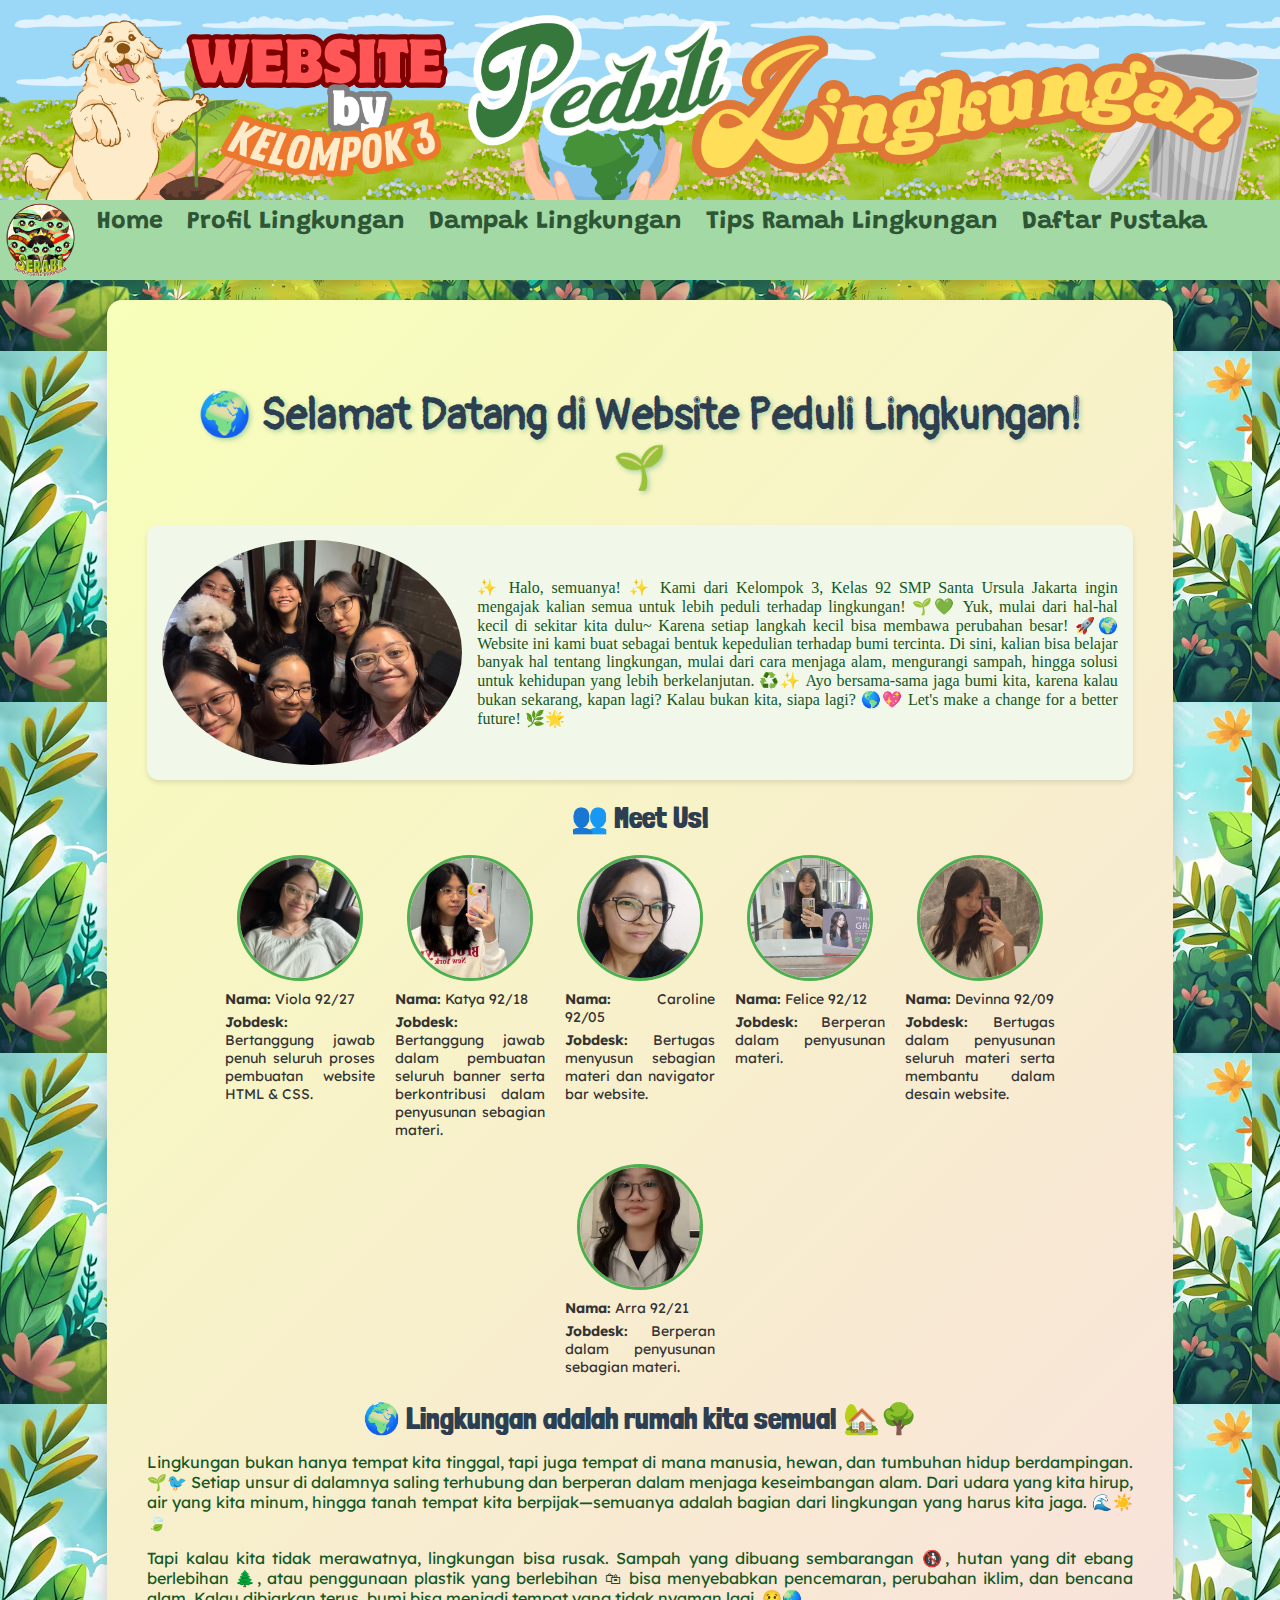
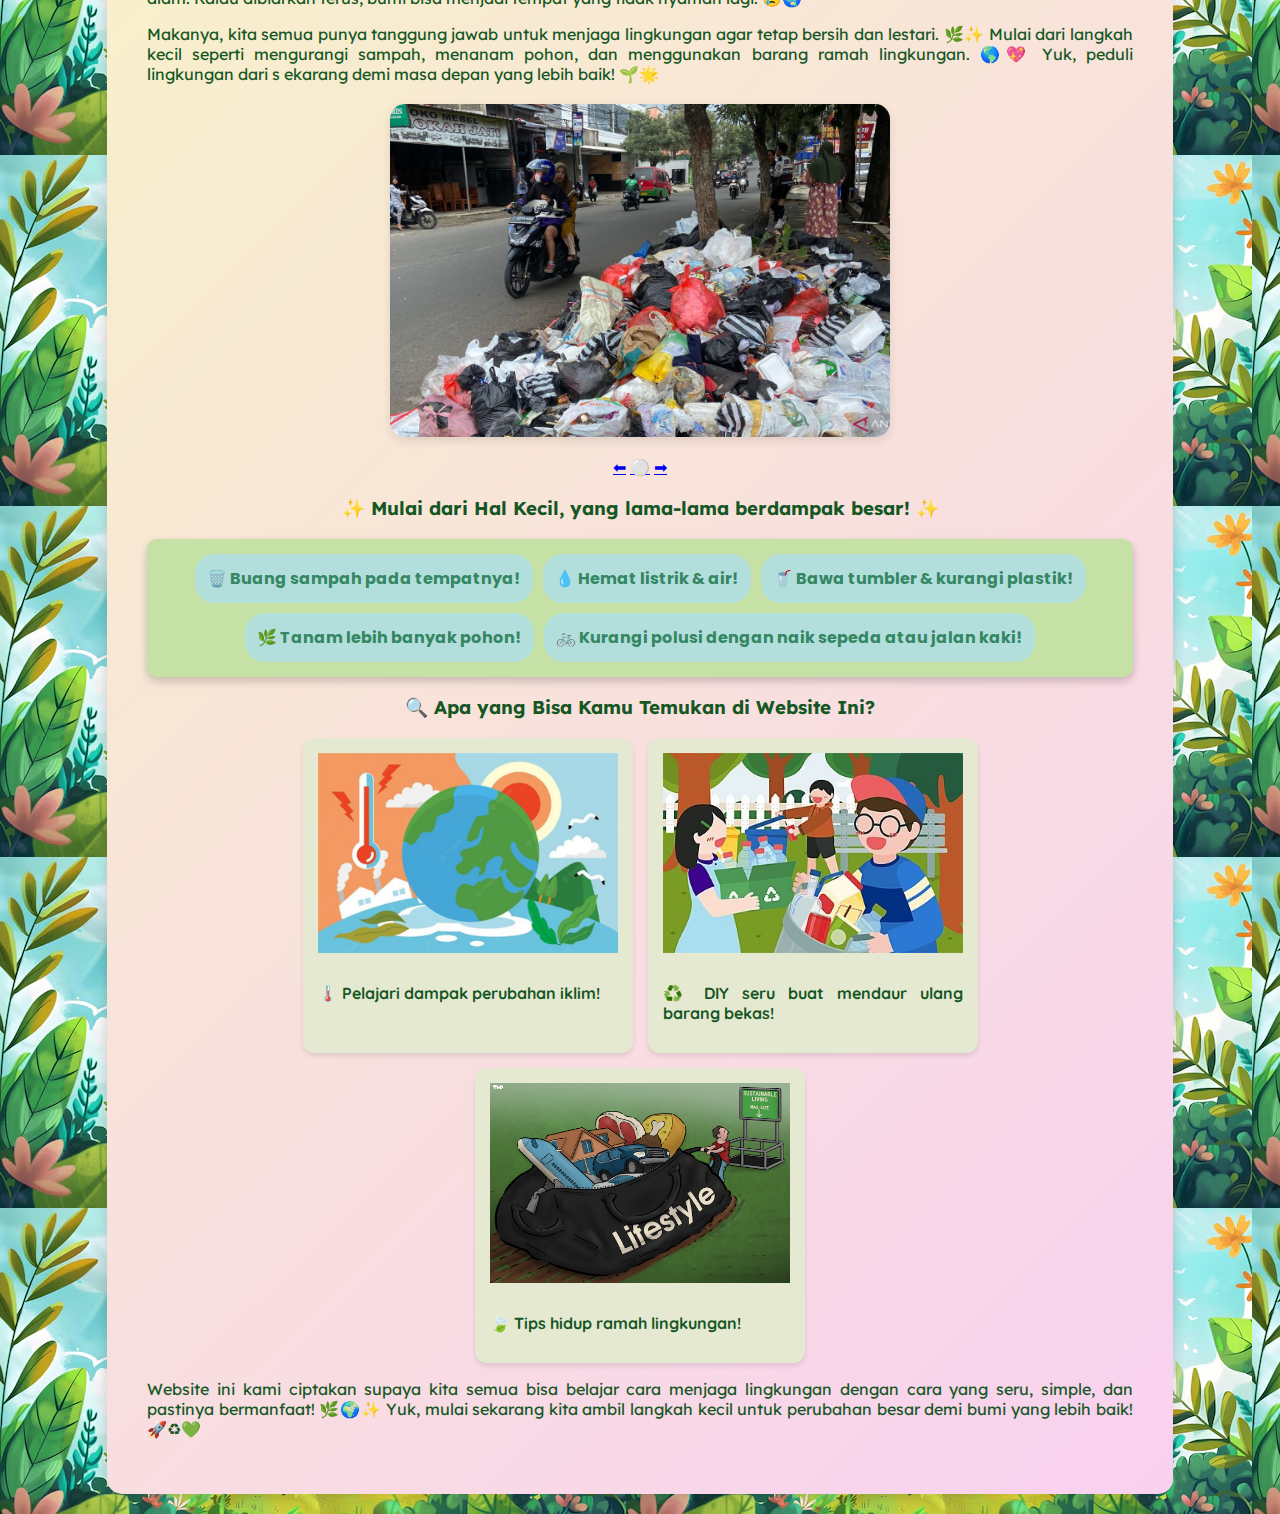
<file: index.html>
<!DOCTYPE html>
<html lang="id">
<head>
    <meta charset="UTF-8">
    <meta name="viewport" content="width=device-width, initial-scale=1.0">
    <title>Website Peduli Lingkungan ala Kelompok 3!</title>  
    <link rel="stylesheet" href="style.css">
    <link rel="preconnect" href="https://fonts.googleapis.com">
<link rel="preconnect" href="https://fonts.gstatic.com" crossorigin>
<link href="https://fonts.googleapis.com/css2?family=Grandstander:ital,wght@0,100..900;1,100..900&family=Lexend+Deca:wght@100..900&family=Londrina+Solid:wght@100;300;400;900&family=Pangolin&family=Sour+Gummy:ital,wght@0,100..900;1,100..900&family=Spicy+Rice&display=swap" rel="stylesheet">
</head> 
<body>     
    <div class="header">
        <img src="banner.png" alt="header">
    </div>
    <ul class="navbar">
        <li><img src="logo.png" alt="logo" class="logo"></li>
        <li><a href="index.html">Home</a></li>
        <li class="dropdown">
            <a class="dropbtn" href="#">Profil Lingkungan</a>
            <div class="dropdown-content">
                <a href="iklim.html">Perubahan Iklim</a>
                <a href="sampah.html">Polusi Sampah</a>
                <a href="ragam.html">Keanekaragaman Hayati</a>
            </div>
        </li>
        <li class="dropdown">
            <a class="dropbtn" href="#">Dampak Lingkungan</a>
            <div class="dropdown-content">
                <a href="akibat.html">Akibat</a>
                <a href="tantangan.html">Tantangan</a>
                <a href="solusi.html">Solusi</a>
            </div>
        </li>
        <li class="dropdown">
            <a class="dropbtn" href="#">Tips Ramah Lingkungan</a>
            <div class="dropdown-content">
                <a href="gaya.html">Gaya Hidup Hijau</a>
                <a href="diy.html">DIY Daur Ulang</a>
                <a href="hemat.html">Hemat Energi</a>
            </div>
        </li>
        <li><a href="daftar.html">Daftar Pustaka</a></li>
        
    </ul>
        <div id="home" class="home-section">
            <h1>🌍 Selamat Datang di Website Peduli Lingkungan! 🌱</h1>
            
            <div class="intro">
                <img src="team.jpg" alt="Kelompok 3" class="team-image">
                <p>
                    ✨ Halo, semuanya! ✨ Kami dari Kelompok 3, Kelas 92 SMP Santa Ursula Jakarta ingin mengajak kalian semua untuk lebih peduli terhadap lingkungan! 🌱💚 Yuk, mulai dari hal-hal kecil di sekitar kita dulu~ Karena setiap langkah kecil bisa membawa perubahan besar! 🚀🌍
                    Website ini kami buat sebagai bentuk kepedulian terhadap bumi tercinta. Di sini, kalian bisa belajar banyak hal tentang lingkungan, mulai dari cara menjaga alam, mengurangi sampah, hingga solusi untuk kehidupan yang lebih berkelanjutan. ♻️✨
                    Ayo bersama-sama jaga bumi kita, karena kalau bukan sekarang, kapan lagi? Kalau bukan kita, siapa lagi? 🌎💖 Let's make a change for a better future! 🌿🌟
                </p>
            </div>
        
            <h2>👥 Meet Us!</h2>
            <div class="team-container">
                <div class="team-member">
                    <img src="profilviola.jpg" alt="Nama Anggota 1">
                    <p><strong>Nama:</strong> Viola 92/27</p>
                    <p><strong>Jobdesk:</strong> Bertanggung jawab penuh seluruh proses pembuatan website HTML & CSS.</p>
                </div>
                <div class="team-member">
                    <img src="profilkatya.jpg" alt="Nama Anggota 2">
                    <p><strong>Nama:</strong> Katya 92/18</p>
                    <p><strong>Jobdesk:</strong> Bertanggung jawab dalam pembuatan seluruh banner serta berkontribusi dalam penyusunan sebagian materi.</p>
                </div>
                <div class="team-member">
                    <img src="profilcaroline.jpg" alt="Nama Anggota 3">
                    <p><strong>Nama:</strong> Caroline 92/05</p>
                    <p><strong>Jobdesk:</strong> Bertugas menyusun sebagian materi dan navigator bar website.</p>
                </div>
                <div class="team-member">
                    <img src="profilfelice.jpg" alt="Nama Anggota 4">
                    <p><strong>Nama:</strong> Felice 92/12</p>
                    <p><strong>Jobdesk:</strong> Berperan dalam penyusunan materi.</p>
                </div>
                <div class="team-member">
                    <img src="profildevinnaaa.jpg" alt="Nama Anggota 5">
                    <p><strong>Nama:</strong> Devinna 92/09</p>
                    <p><strong>Jobdesk:</strong> Bertugas dalam penyusunan seluruh materi serta membantu dalam desain website.</p>
                </div>
                <div class="team-member">
                    <img src="profilarra.jpg" alt="Nama Anggota 6">
                    <p><strong>Nama:</strong> Arra 92/21</p>
                    <p><strong>Jobdesk:</strong> Berperan dalam penyusunan sebagian materi.</p>
                </div>
            </div>

            <h2>🌍 Lingkungan adalah rumah kita semua! 🏡🌳</h2>
            <p>Lingkungan bukan hanya tempat kita tinggal, tapi juga tempat di mana manusia, hewan, 
                dan tumbuhan hidup berdampingan. 🌱🐦 Setiap unsur di dalamnya saling terhubung dan berperan dalam menjaga keseimbangan alam. Dari udara yang kita hirup, air yang kita minum, hingga tanah tempat kita berpijak—semuanya adalah bagian dari lingkungan yang harus kita jaga. 🌊☀️🍃
            </p>
            <p>Tapi kalau kita tidak merawatnya, lingkungan bisa rusak. Sampah yang dibuang sembarangan 🚯, hutan yang dit
                ebang berlebihan 🌲, atau penggunaan plastik yang berlebihan 🛍 bisa menyebabkan pencemaran, perubahan iklim, dan bencana alam. Kalau dibiarkan terus, bumi bisa menjadi tempat yang tidak nyaman lagi. 😢🌏</p>
            <p>Makanya, kita semua punya tanggung jawab untuk menjaga lingkungan agar tetap bersih dan lestari. 🌿✨ Mulai dari langkah kecil seperti mengurangi sampah, menanam pohon, dan menggunakan barang ramah lingkungan. 🌎💖 Yuk, peduli lingkungan dari s
                ekarang demi masa depan yang lebih baik! 🌱🌟</p>

                <div class="slider-container">
                    <div class="slider">
                        <div class="slide" id="slide1">
                            <img src="sampahmenumpuk.jpg" alt="Lingkungan 1">
                        </div>
                        <div class="slide" id="slide2">
                            <img src="polusi.jpeg" alt="Lingkungan 2">
                        </div>
                        <div class="slide" id="slide3">
                            <img src="perubahaniklim.jpg" alt="Lingkungan 3">
                        </div>
                    </div>
                </div>
                
                <div class="slider-nav">
                    <a href="#slide1">⬅</a>
                    <a href="#slide2">⚪</a>
                    <a href="#slide3">➡</a>
                </div>
                
                <h3>✨ Mulai dari Hal Kecil, yang lama-lama berdampak besar! ✨</h3>
                <ul class="eco-tips">
                    <li>🗑️ Buang sampah pada tempatnya!</li>
                    <li>💧 Hemat listrik & air!</li>
                    <li>🥤 Bawa tumbler & kurangi plastik!</li>
                    <li>🌿 Tanam lebih banyak pohon!</li>
                    <li>🚲 Kurangi polusi dengan naik sepeda atau jalan kaki!</li>
                </ul>
                
                <h3>🔍 Apa yang Bisa Kamu Temukan di Website Ini?</h3>
                <div class="features">
                    <div class="feature-card">
                        <img src="climate.jpg" alt="Perubahan Iklim">
                        <p><strong>🌡️ Pelajari dampak perubahan iklim!</strong></p>
                    </div>
                    <div class="feature-card">
                        <img src="recycle.jpg" alt="Daur Ulang">
                        <p><strong>♻️ DIY seru buat mendaur ulang barang bekas!</strong></p>
                    </div>
                    <div class="feature-card">
                        <img src="greenlife.jpg" alt="Gaya Hidup Hijau">
                        <p><strong>🍃 Tips hidup ramah lingkungan!</strong></p>
                    </div>
                </div>
                
                <p>Website ini kami ciptakan supaya kita semua bisa belajar cara menjaga lingkungan dengan cara yang seru, simple, 
                    dan pastinya bermanfaat! 🌿🌍✨ Yuk, mulai sekarang kita ambil langkah kecil untuk perubahan besar demi bumi yang lebih baik! 🚀♻💚</p>
                
                </div> 
</html>
</file>
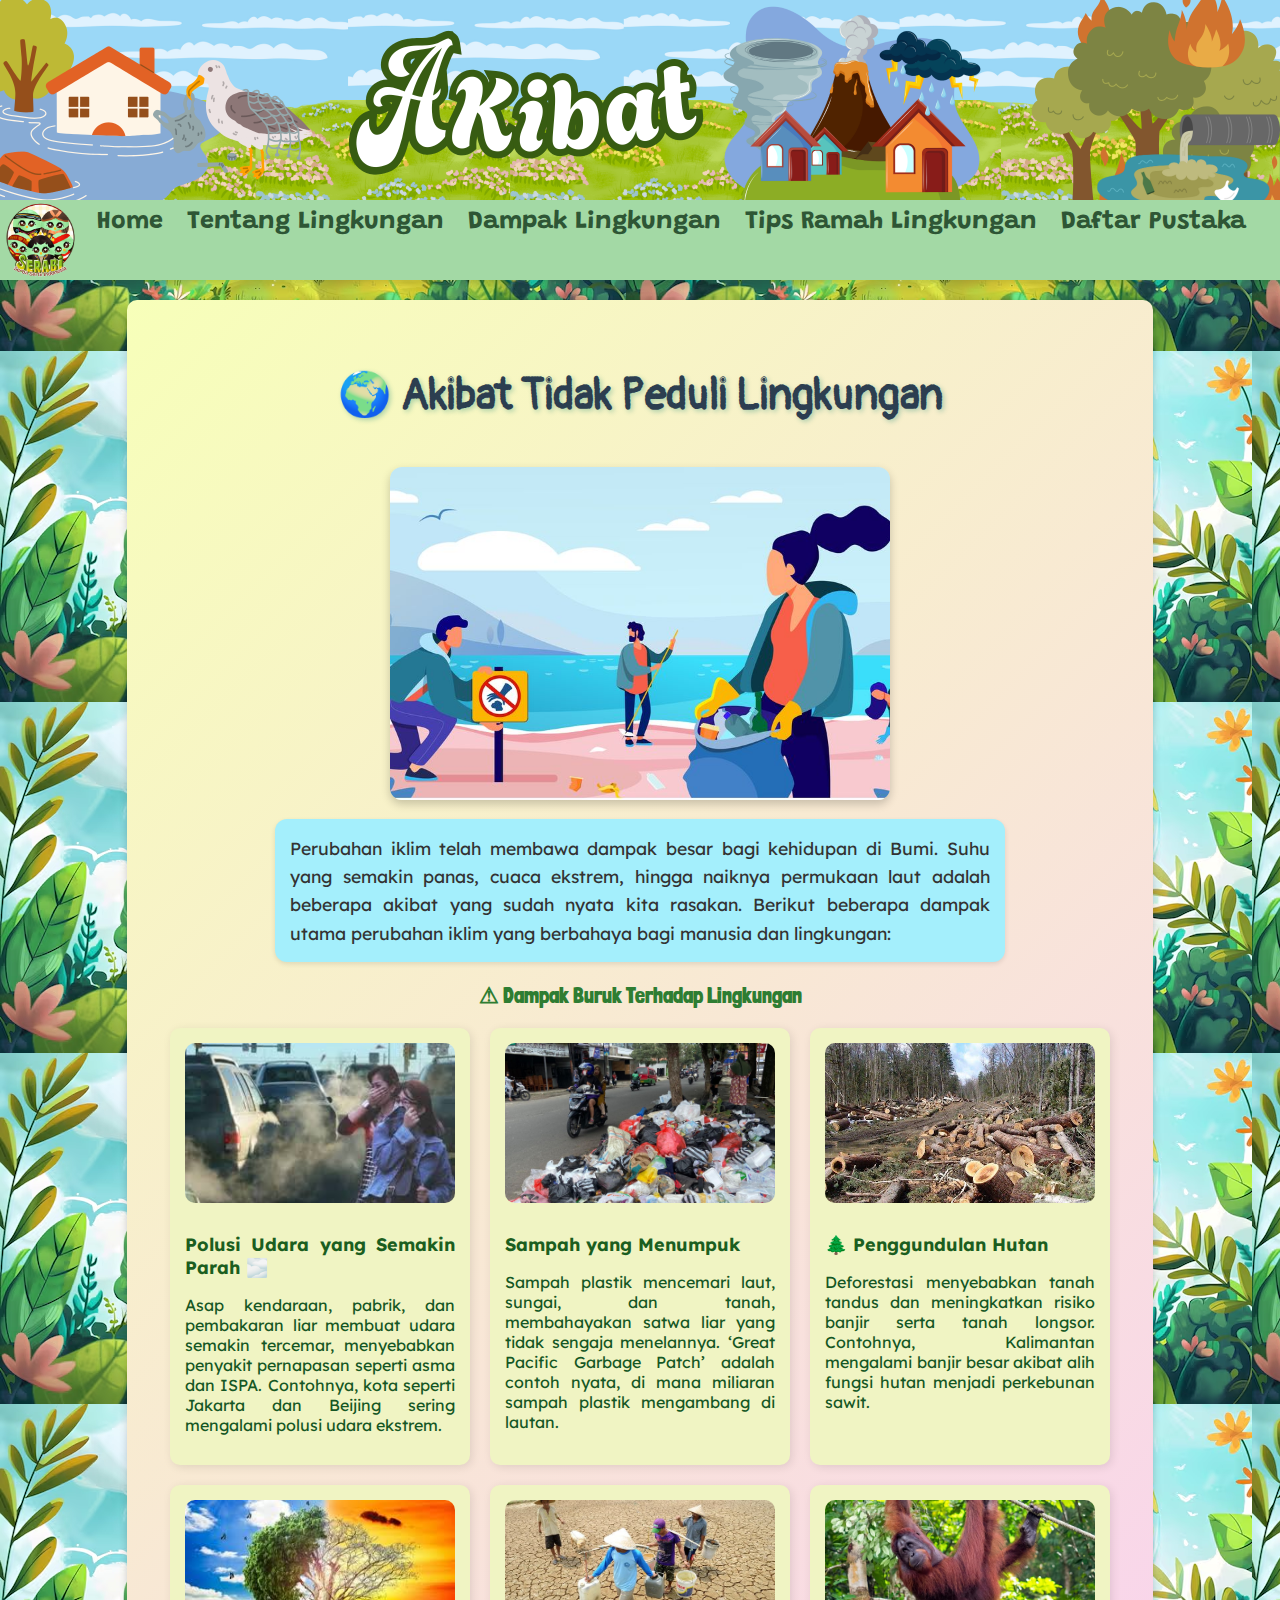
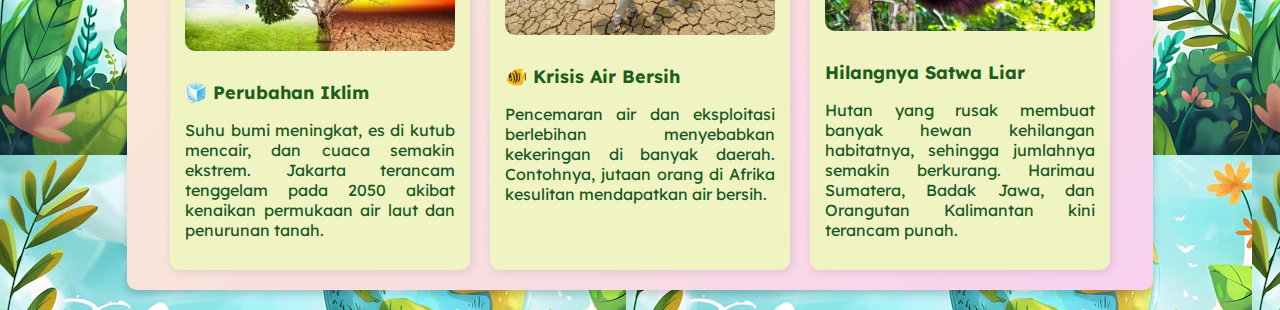
<file: akibat.html>
<!DOCTYPE html>
<html lang="id">
<head>
    <meta charset="UTF-8">
    <meta name="viewport" content="width=device-width, initial-scale=1.0">
    <title>Perubahan Iklim</title>
</head>
<link rel="stylesheet" href="style.css">
<link rel="preconnect" href="https://fonts.googleapis.com">
<link rel="preconnect" href="https://fonts.gstatic.com" crossorigin>
<link href="https://fonts.googleapis.com/css2?family=Grandstander:ital,wght@0,100..900;1,100..900&family=Lexend+Deca:wght@100..900&family=Londrina+Solid:wght@100;300;400;900&family=Pangolin&family=Sour+Gummy:ital,wght@0,100..900;1,100..900&family=Spicy+Rice&display=swap" rel="stylesheet">
<div class="header">
    <img src="bannerakibat.png" alt="Banner Peduli Lingkungan">
</div>
<ul>
    <li><img src="logo.png" alt="logo" class="logo"></li>
    <li><a href="index.html">Home</a></li>
    <li class="dropdown">
        <a class="dropbtn" href="#">Tentang Lingkungan</a>
        <div class="dropdown-content">
            <a href="iklim.html">Perubahan Iklim</a>
            <a href="sampah.html">Polusi Sampah</a>
            <a href="ragam.html">Keanekaragaman Hayati</a>
        </div>
    </li>
    <li class="dropdown">
        <a class="dropbtn" href="#">Dampak Lingkungan</a>
        <div class="dropdown-content">
            <a href="akibat.html">Akibat</a>
            <a href="tantangan.html">Tantangan</a>
            <a href="solusi.html">Solusi</a>
        </div>
    </li>
    <li class="dropdown">
        <a class="dropbtn" href="#">Tips Ramah Lingkungan</a>
        <div class="dropdown-content">
            <a href="gaya.html">Gaya Hidup Hijau</a>
            <a href="diy.html">DIY Daur Ulang</a>
            <a href="hemat.html">Hemat Energi</a>
        </div>
    </li>
    <li><a href="daftar.html">Daftar Pustaka</a></li>
</ul>
<div class="akibat-container">
    <h1>🌍 Akibat Tidak Peduli Lingkungan</h1>
    <img src="akibat.jpg" alt="Ilustrasi Perubahan Iklim" class="akibat-img">

    <p class="akibatdeskripsi">
        Perubahan iklim telah membawa dampak besar bagi kehidupan di Bumi. Suhu yang semakin panas, cuaca ekstrem, hingga naiknya permukaan laut 
        adalah beberapa akibat yang sudah nyata kita rasakan. Berikut beberapa dampak utama perubahan iklim yang berbahaya bagi manusia dan lingkungan:
    </p>

    <h2>⚠ Dampak Buruk Terhadap Lingkungan</h2>
    <div class="akibat-list">
        <div class="akibat-item">
            <img src="akibatpolusi.jpeg" alt="Polusi">
            <p><b>Polusi Udara yang Semakin Parah 🌫️</b></p>
            <p>Asap kendaraan, pabrik, dan pembakaran liar membuat udara semakin tercemar, menyebabkan penyakit pernapasan seperti asma dan ISPA. 
                Contohnya, kota seperti Jakarta dan Beijing sering mengalami polusi udara ekstrem.</p>
        </div>
        
        <div class="akibat-item">
            <img src="sampahmenumpuk.jpg" alt="Sampah Menumpuk">
            <p><b>Sampah yang Menumpuk</b></p>
            <p>Sampah plastik mencemari laut, sungai, dan tanah, membahayakan satwa liar yang tidak sengaja menelannya. ‘Great Pacific Garbage Patch’ adalah contoh nyata, 
                di mana miliaran sampah plastik mengambang di lautan.</p>
        </div>

        <div class="akibat-item">
            <img src="hutangundul.jpg" alt="Penggundulan Hutan">
            <p><b>🌲 Penggundulan Hutan</b></p>
            <p>Deforestasi menyebabkan tanah tandus dan meningkatkan risiko banjir serta tanah longsor. Contohnya, Kalimantan mengalami banjir besar akibat alih fungsi hutan menjadi perkebunan sawit.</p>
        </div>

        <div class="akibat-item">
            <img src="perubahannn.jpeg" alt="Perubahan Iklim">
            <p><b>🧊 Perubahan Iklim</b></p>
            <p>Suhu bumi meningkat, es di kutub mencair, dan cuaca semakin ekstrem. Jakarta terancam tenggelam pada 2050 akibat kenaikan permukaan air laut dan penurunan tanah.</p>
        </div>

        <div class="akibat-item">
            <img src="krisisair.jpg" alt="Air Bersih">
            <p><b>🐠 Krisis Air Bersih</b></p>
            <p>Pencemaran air dan eksploitasi berlebihan menyebabkan kekeringan di banyak daerah. Contohnya, jutaan orang di Afrika kesulitan mendapatkan air bersih.</p>
        </div>

        <div class="akibat-item">
            <img src="satwa.avif" alt="Satwa Liar">
            <p><b>Hilangnya Satwa Liar</b></p>
            <p>Hutan yang rusak membuat banyak hewan kehilangan habitatnya, sehingga jumlahnya semakin berkurang. Harimau Sumatera, Badak Jawa, dan Orangutan Kalimantan kini terancam punah.</p>
        </div>
    </div>
</div>
</html>
</file>
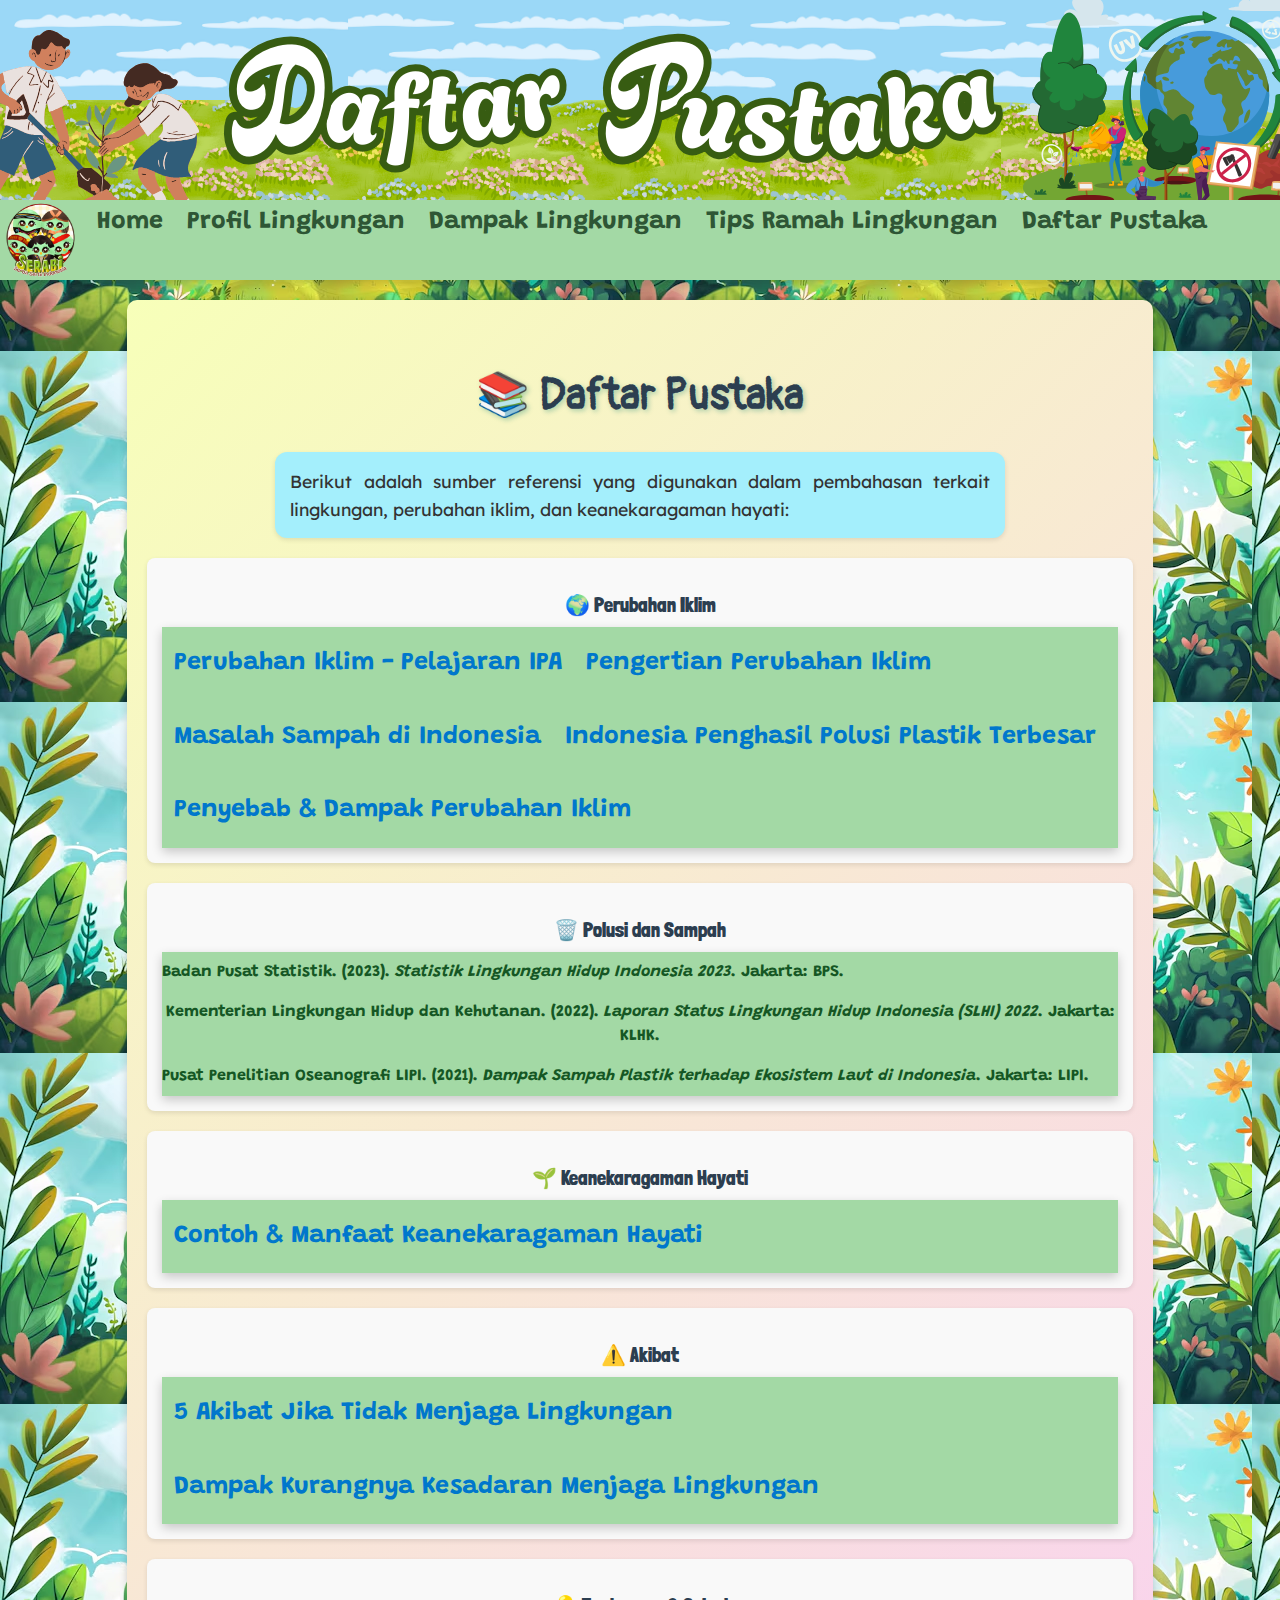
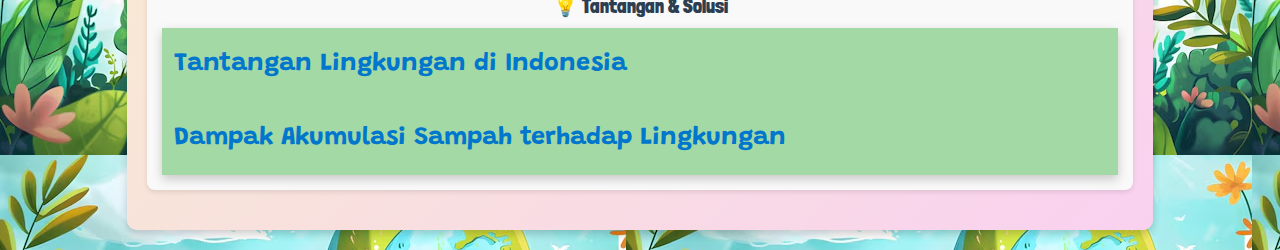
<file: daftar.html>
<!DOCTYPE html>
<html lang="id">
<head>
    <meta charset="UTF-8">
    <meta name="viewport" content="width=device-width, initial-scale=1.0">
    <title>Daftar Pustaka</title>
    <link rel="stylesheet" href="style.css">
    <link rel="preconnect" href="https://fonts.googleapis.com">
    <link rel="preconnect" href="https://fonts.gstatic.com" crossorigin>
    <link href="https://fonts.googleapis.com/css2?family=Grandstander:ital,wght@0,100..900;1,100..900&family=Lexend+Deca:wght@100..900&family=Londrina+Solid:wght@100;300;400;900&family=Pangolin&family=Sour+Gummy:ital,wght@0,100..900;1,100..900&family=Spicy+Rice&display=swap" rel="stylesheet">
<div class="header">
    <img src="bannerdaftarpustaka.png" alt="Banner Peduli Lingkungan">
</div>
<ul>
    <li><img src="logo.png" alt="logo" class="logo"></li>
    <li><a href="index.html">Home</a></li>
    <li class="dropdown">
        <a class="dropbtn" href="#">Profil Lingkungan</a>
        <div class="dropdown-content">
            <a href="iklim.html">Perubahan Iklim</a>
            <a href="sampah.html">Polusi Sampah</a>
            <a href="ragam.html">Keanekaragaman Hayati</a>
        </div>
    </li>
    <li class="dropdown">
        <a class="dropbtn" href="#">Dampak Lingkungan</a>
        <div class="dropdown-content">
            <a href="akibat.html">Akibat</a>
            <a href="tantangan.html">Tantangan</a>
            <a href="solusi.html">Solusi</a>
        </div>
    </li>
    <li class="dropdown">
        <a class="dropbtn" href="#">Tips Ramah Lingkungan</a>
        <div class="dropdown-content">
            <a href="gaya.html">Gaya Hidup Hijau</a>
            <a href="diy.html">DIY Daur Ulang</a>
            <a href="hemat.html">Hemat Energi</a>
        </div>
    </li>
    <li><a href="daftar.html">Daftar Pustaka</a></li>
</ul>
<div class="daftarpustaka">
    <h1>📚 Daftar Pustaka</h1>
    <p class="daftardeskripsi">Berikut adalah sumber referensi yang digunakan dalam pembahasan terkait lingkungan, perubahan iklim, dan keanekaragaman hayati:</p>

    <div class="daftar-pustaka">
        <h2>🌍 Perubahan Iklim</h2>
        <ul>
            <li><a href="https://ipa.pelajaran.co.id/perubahan-iklim/" target="_blank">Perubahan Iklim - Pelajaran IPA</a></li>
            <li><a href="https://www.pustakaindo.id/pengertian-perubahan-iklim/" target="_blank">Pengertian Perubahan Iklim</a></li>
            <li><a href="https://www.liputan6.com/hot/read/5704909/masalah-sampah-di-indonesia-belum-terkendali-hasilkan-69-juta-ton-setiap-tahun?" target="_blank">Masalah Sampah di Indonesia</a></li>
            <li><a href="https://lestari.kompas.com/read/2025/02/12/170000086/studi-indonesia-penghasil-polusi-plastik-terbesar-ketiga-di-dunia?" target="_blank">Indonesia Penghasil Polusi Plastik Terbesar</a></li>
            <li><a href="https://indonesia.un.org/id/175273-penyebab-dan-dampak-perubahan-iklim" target="_blank">Penyebab & Dampak Perubahan Iklim</a></li>
        </ul>
    </div>
    
    <div class="daftar-pustaka">
        <h2>🗑️ Polusi dan Sampah</h2>
        <ul>
            <li>Badan Pusat Statistik. (2023). <i>Statistik Lingkungan Hidup Indonesia 2023</i>. Jakarta: BPS.</li>
            <li>Kementerian Lingkungan Hidup dan Kehutanan. (2022). <i>Laporan Status Lingkungan Hidup Indonesia (SLHI) 2022</i>. Jakarta: KLHK.</li>
            <li>Pusat Penelitian Oseanografi LIPI. (2021). <i>Dampak Sampah Plastik terhadap Ekosistem Laut di Indonesia</i>. Jakarta: LIPI.</li>
        </ul>
    </div>
    
    <div class="daftar-pustaka">
        <h2>🌱 Keanekaragaman Hayati</h2>
        <ul>
            <li><a href="https://www.gramedia.com/literasi/contoh-dan-manfaat-keanekaragaman-hayati/?srsltid=AfmBOopqsj7hvKJOKkQpN7B6CmrNYXnedCUJnfrXrDm-p7pHzsE7OK-" target="_blank">Contoh & Manfaat Keanekaragaman Hayati</a></li>
        </ul>
    </div>
    
    <div class="daftar-pustaka">
        <h2>⚠️ Akibat</h2>
        <ul>
            <li><a href="https://kumparan.com/berita-terkini/5-akibat-jika-kita-tidak-menjaga-lingkungan-hidup-21UL7IEjRsL" target="_blank">5 Akibat Jika Tidak Menjaga Lingkungan</a></li>
            <li><a href="https://www.kompas.com/skola/read/2021/09/29/180000469/dampak-kurangnya-kesadaran-masyarakat-dalam-menjaga-lingkungan" target="_blank">Dampak Kurangnya Kesadaran Menjaga Lingkungan</a></li>
        </ul>
    </div>
    
    <div class="daftar-pustaka">
        <h2>💡 Tantangan & Solusi</h2>
        <ul>
            <li><a href="https://pustandpi.bsilhk.menlhk.go.id/?p=35&utm" target="_blank">Tantangan Lingkungan di Indonesia</a></li>
            <li><a href="https://byjus-com.translate.goog/question-answer/how-does-waste-accumulation-affect-the-environment/?_x_tr_sl=en&_x_tr_tl=id&_x_tr_hl=id&_x_tr_pto=rq&_x_tr_hist=true" target="_blank">Dampak Akumulasi Sampah terhadap Lingkungan</a></li>
        </ul>
    </div>
</html>
</file>
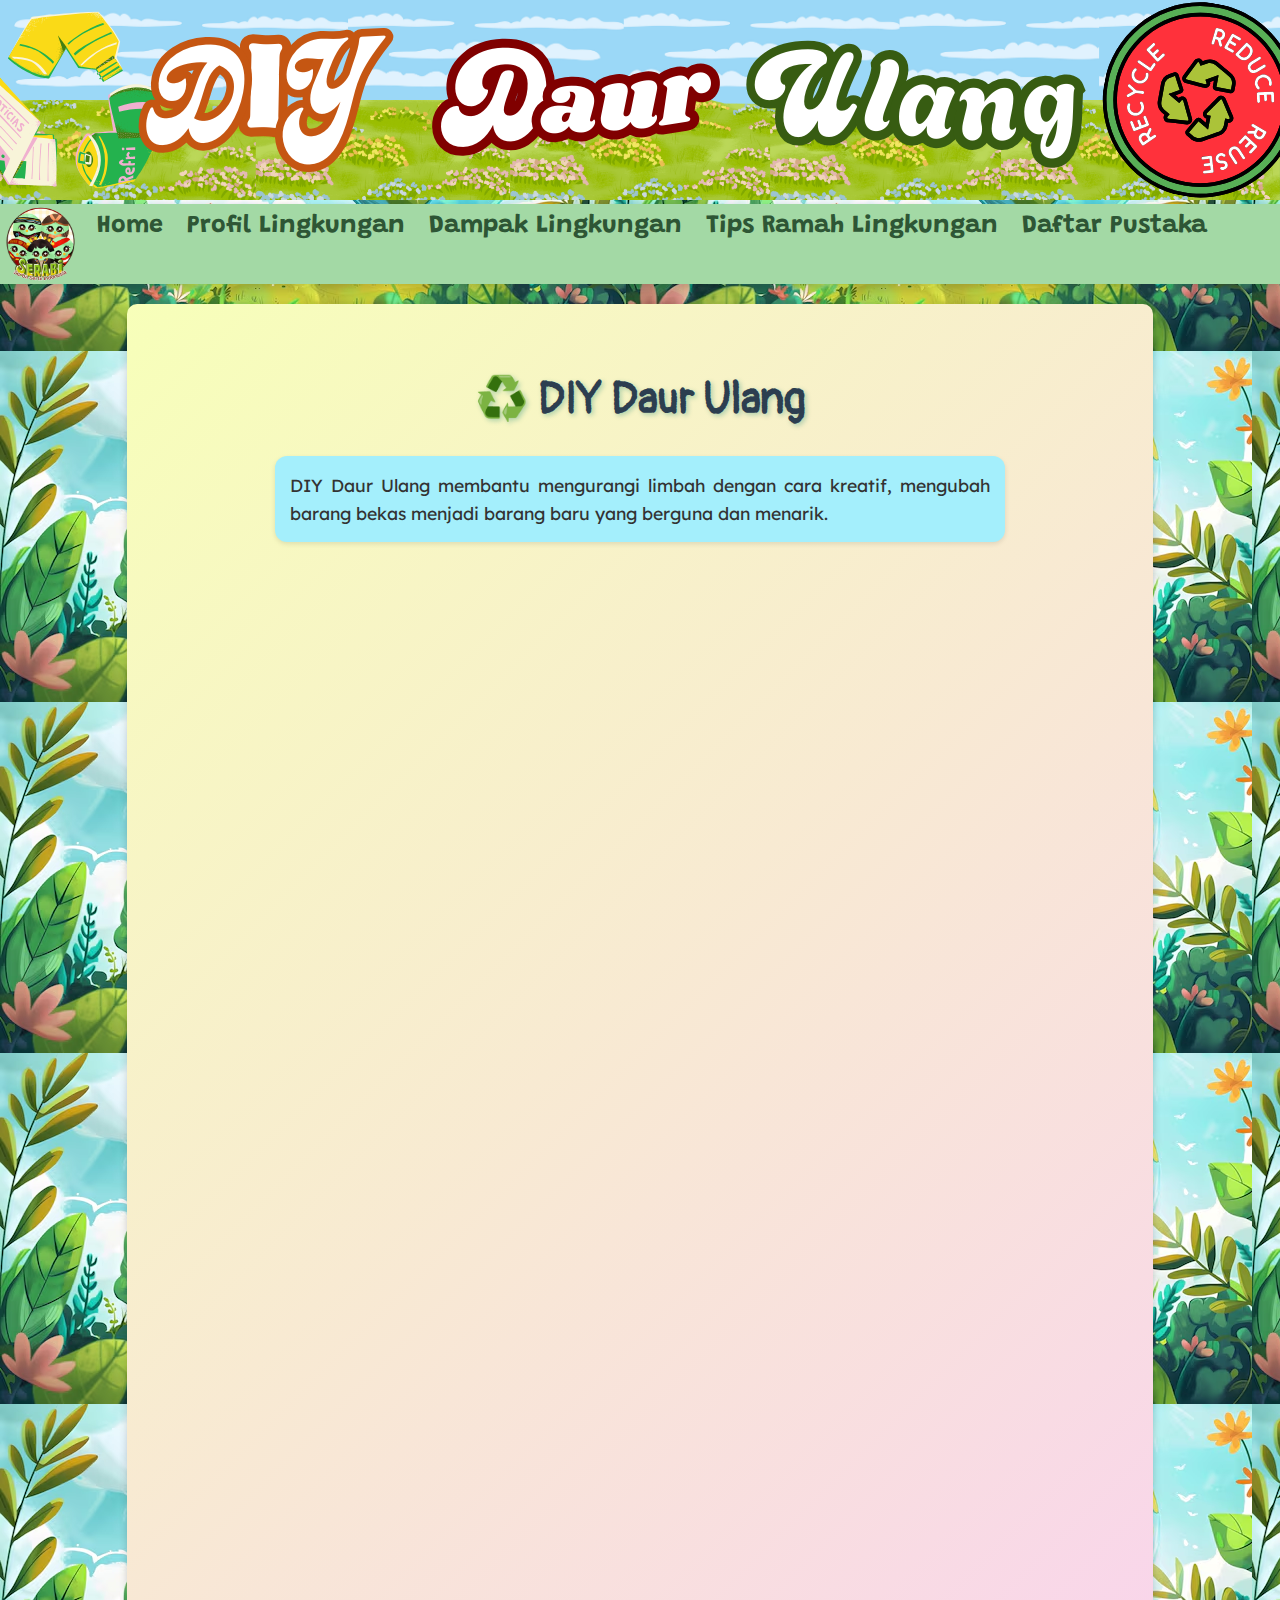
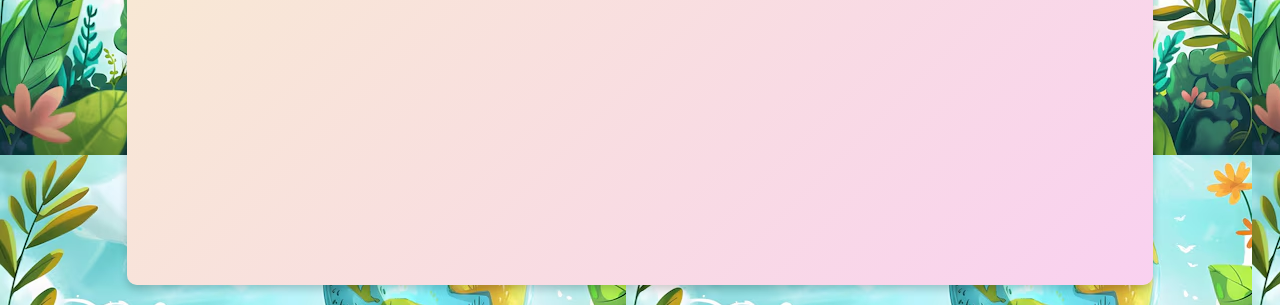
<file: diy.html>
<!DOCTYPE html>
<html lang="id">
<head>
    <meta charset="UTF-8">
    <meta name="viewport" content="width=device-width, initial-scale=1.0">
    <title>Perubahan Iklim</title>
</head>
<link rel="stylesheet" href="style.css">
<link rel="preconnect" href="https://fonts.googleapis.com">
<link rel="preconnect" href="https://fonts.gstatic.com" crossorigin>
<link href="https://fonts.googleapis.com/css2?family=Grandstander:ital,wght@0,100..900;1,100..900&family=Lexend+Deca:wght@100..900&family=Londrina+Solid:wght@100;300;400;900&family=Pangolin&family=Sour+Gummy:ital,wght@0,100..900;1,100..900&family=Spicy+Rice&display=swap" rel="stylesheet">
    <img src="bannerdaurulang.png" alt="Banner Peduli Lingkungan">
</div>

<ul>
    <li><img src="logo.png" alt="logo" class="logo"></li>
    <li><a href="index.html">Home</a></li>
    <li class="dropdown">
        <a class="dropbtn" href="#">Profil Lingkungan</a>
        <div class="dropdown-content">
            <a href="iklim.html">Perubahan Iklim</a>
            <a href="sampah.html">Polusi Sampah</a>
            <a href="ragam.html">Keanekaragaman Hayati</a>
        </div>
    </li>
    <li class="dropdown">
        <a class="dropbtn" href="#">Dampak Lingkungan</a>
        <div class="dropdown-content">
            <a href="akibat.html">Akibat</a>
            <a href="tantangan.html">Tantangan</a>
            <a href="solusi.html">Solusi</a>
        </div>
    </li>
    <li class="dropdown">
        <a class="dropbtn" href="#">Tips Ramah Lingkungan</a>
        <div class="dropdown-content">
            <a href="gaya.html">Gaya Hidup Hijau</a>
            <a href="diy.html">DIY Daur Ulang</a>
            <a href="hemat.html">Hemat Energi</a>
        </div>
    </li>
    <li><a href="daftar.html">Daftar Pustaka</a></li>
</ul>
<div class="diy">
    <h1>♻️ DIY Daur Ulang</h1>
    <p class="diydeskripsi">DIY Daur Ulang membantu mengurangi limbah dengan cara kreatif, mengubah barang bekas menjadi barang baru yang berguna dan menarik.</p>
    <div class="diy-container">  
        <div class="diycara">
            <h2>🌿 Pot Bunga dari Botol Plastik</h2>
            <img src="botolbekashiasan.jpg" alt="Pot Bunga dari Botol Plastik" class="diy-img">
            <p><strong>Deskripsi:</strong> Botol plastik bekas bisa diubah menjadi pot bunga yang unik dan tahan lama.</p>
            <p><strong>Cara Membuat:</strong></p>
            <ol class="numbered-list">
                <li>Potong bagian bawah botol plastik.</li>
                <li>Lubangi dasar botol untuk drainase.</li>
                <li>Cat atau hias botol sesuai keinginan, misalnya dengan motif lucu atau warna-warni.</li>
                <li>Isi dengan tanah dan tanam bunga atau tanaman hias kecil.</li>
            </ol>
            <p><strong>Manfaat:</strong> Mengurangi sampah plastik sekaligus menghias rumah dengan tanaman hijau.</p>
        </div>
    
        <div class="diycara">
            <h2>✏️ Tempat Pensil dari Kaleng Bekas</h2>
            <img src="tempatpensil.jpeg" alt="Tempat Pensil dari Kaleng Bekas" class="diy-img">
            <p><strong>Deskripsi:</strong> Kaleng bekas dapat diubah menjadi tempat pensil yang estetik dan fungsional.</p>
            <p><strong>Cara Membuat:</strong></p>
            <ol class="numbered-list">
                <li>Bersihkan kaleng bekas dan hilangkan tepi yang tajam.</li>
                <li>Lapisi dengan kertas kado, kertas koran, atau cat akrilik.</li>
                <li>Tambahkan hiasan seperti pita atau stiker untuk mempercantik.</li>
            </ol>
            <p><strong>Manfaat:</strong> Memanfaatkan kaleng bekas dan membuat meja belajar lebih rapi.</p>
        </div>
    
        <div class="diycara">
            <h2>🎨 Mainan dari Kardus Bekas</h2>
            <img src="mainankardus.jpg" alt="Mainan dari Kardus Bekas" class="diy-img">
            <p><strong>Deskripsi:</strong> Kardus bekas dapat diolah menjadi mainan kreatif untuk anak-anak, seperti rumah-rumahan atau mobil-mobilan.</p>
            <p><strong>Cara Membuat:</strong></p>
            <ol class="numbered-list">
                <li>Gunting kardus sesuai bentuk yang diinginkan (misalnya bentuk rumah atau mobil).</li>
                <li>Gunakan lem untuk merekatkan potongan-potongan kardus.</li>
                <li>Warnai atau hias menggunakan cat atau spidol warna.</li>
            </ol>
            <p><strong>Manfaat:</strong> Mengasah kreativitas dan mengurangi limbah kardus.</p>
        </div>
    </div>
</file>
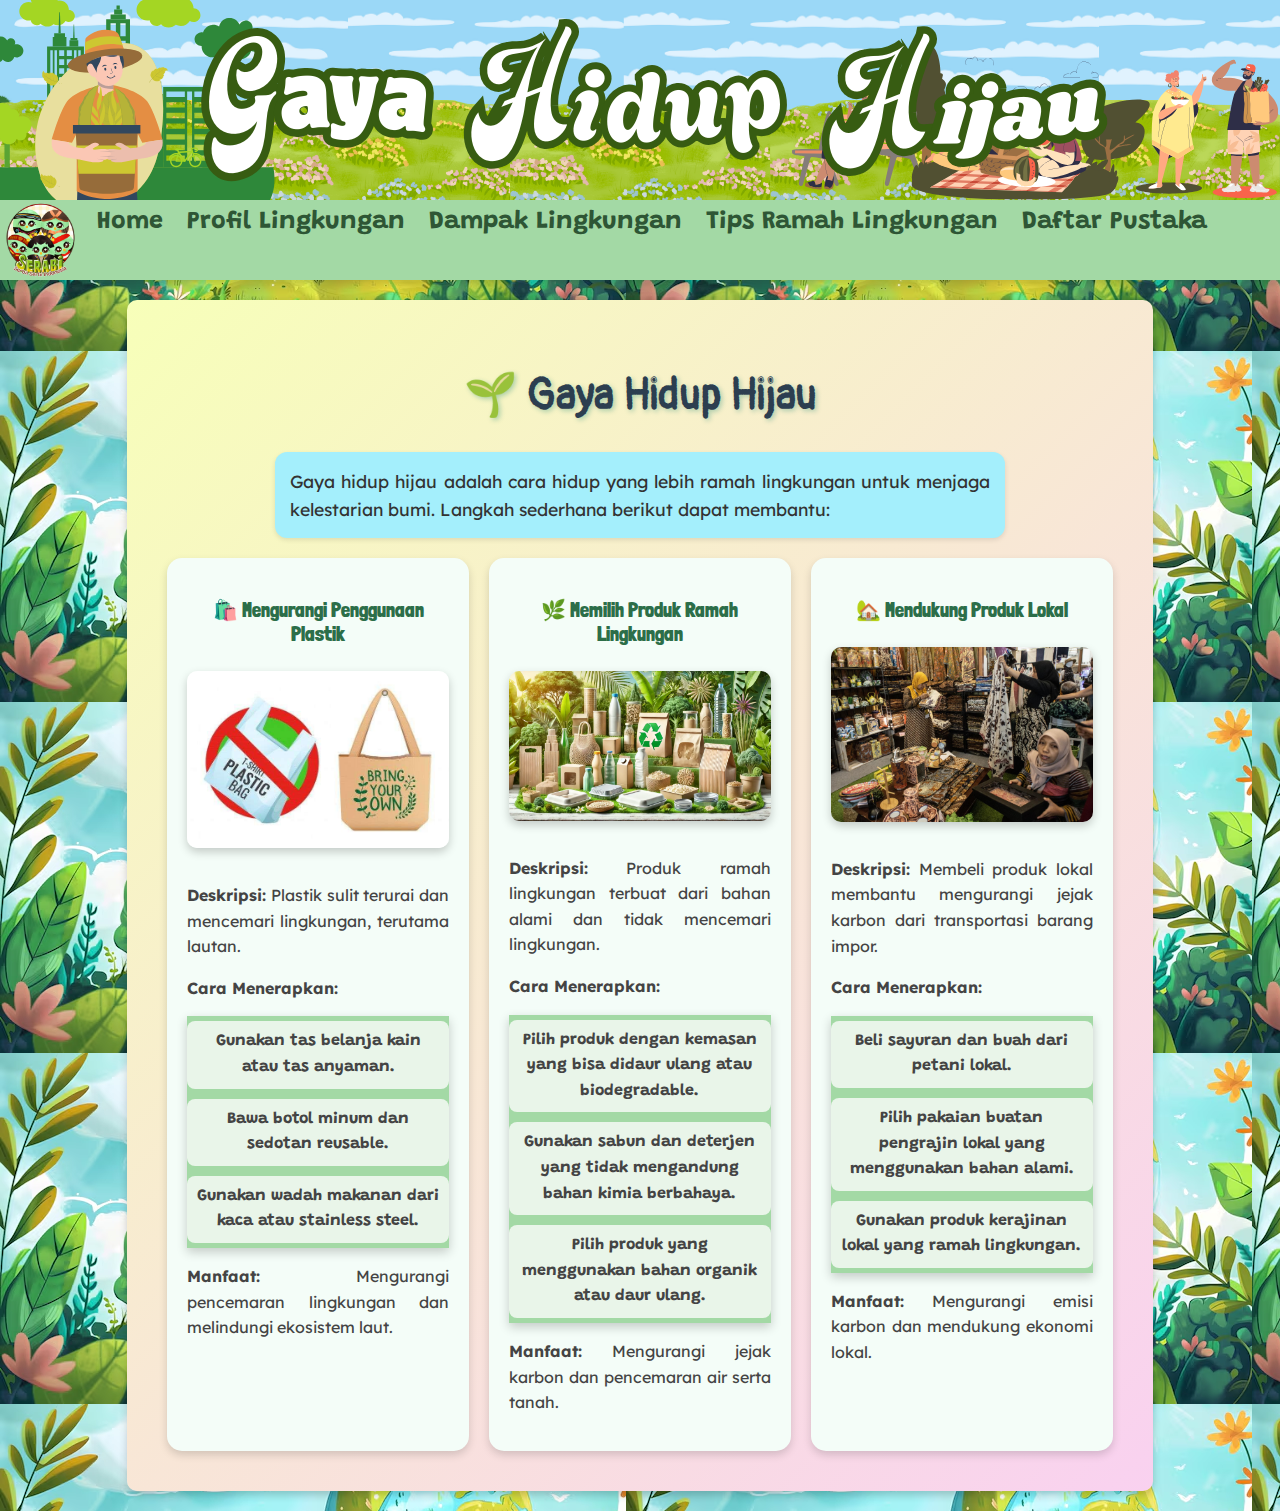
<file: gaya.html>
<!DOCTYPE html>
<html lang="id">
<head>
    <meta charset="UTF-8">
    <meta name="viewport" content="width=device-width, initial-scale=1.0">
    <title>Polusi dan Sampah</title>
    <link rel="stylesheet" href="style.css">
    <link rel="preconnect" href="https://fonts.googleapis.com">
<link rel="preconnect" href="https://fonts.gstatic.com" crossorigin>
<link href="https://fonts.googleapis.com/css2?family=Grandstander:ital,wght@0,100..900;1,100..900&family=Lexend+Deca:wght@100..900&family=Londrina+Solid:wght@100;300;400;900&family=Pangolin&family=Sour+Gummy:ital,wght@0,100..900;1,100..900&family=Spicy+Rice&display=swap" rel="stylesheet">
</head>
<div class="header">
    <img src="bannergayahidup.png" alt="Banner Peduli Lingkungan">
</div>
<ul>
    <li><img src="logo.png" alt="logo" class="logo"></li>
    <li><a href="index.html">Home</a></li>
    <li class="dropdown">
        <a class="dropbtn" href="#">Profil Lingkungan</a>
        <div class="dropdown-content">
            <a href="iklim.html">Perubahan Iklim</a>
            <a href="sampah.html">Polusi Sampah</a>
            <a href="ragam.html">Keanekaragaman Hayati</a>
        </div>
    </li>
    <li class="dropdown">
        <a class="dropbtn" href="#">Dampak Lingkungan</a>
        <div class="dropdown-content">
            <a href="akibat.html">Akibat</a>
            <a href="tantangan.html">Tantangan</a>
            <a href="solusi.html">Solusi</a>
        </div>
    </li>
    <li class="dropdown">
        <a class="dropbtn" href="#">Tips Ramah Lingkungan</a>
        <div class="dropdown-content">
            <a href="gaya.html">Gaya Hidup Hijau</a>
            <a href="diy.html">DIY Daur Ulang</a>
            <a href="hemat.html">Hemat Energi</a>
        </div>
    </li>
    <li><a href="daftar.html">Daftar Pustaka</a></li>
</ul>
<div class="gaya-hidup">
    <h1>🌱 Gaya Hidup Hijau</h1>
    <p class="intro-text">
        Gaya hidup hijau adalah cara hidup yang lebih ramah lingkungan untuk menjaga kelestarian bumi. Langkah sederhana berikut dapat membantu:
    </p>
    <div class="gaya-hidup-container">
        <div class="gaya-hidup-card">
            <h2>🛍️ Mengurangi Penggunaan Plastik</h2>
            <img src="kuranginsampahplastik.jpg" alt="Mengurangi Plastik" class="gaya-hidup-img">
            <p><b>Deskripsi:</b> Plastik sulit terurai dan mencemari lingkungan, terutama lautan.</p>
            <p><b>Cara Menerapkan:</b></p>
            <ul>
                <li>Gunakan tas belanja kain atau tas anyaman.</li>
                <li>Bawa botol minum dan sedotan reusable.</li>
                <li>Gunakan wadah makanan dari kaca atau stainless steel.</li>
            </ul>
            <p><b>Manfaat:</b> Mengurangi pencemaran lingkungan dan melindungi ekosistem laut.</p>
        </div>
    
        <div class="gaya-hidup-card">
            <h2>🌿 Memilih Produk Ramah Lingkungan</h2>
            <img src="produkramahlingkungan.webp" alt="Produk Ramah Lingkungan" class="gaya-hidup-img">
            <p><b>Deskripsi:</b> Produk ramah lingkungan terbuat dari bahan alami dan tidak mencemari lingkungan.</p>
            <p><b>Cara Menerapkan:</b></p>
            <ul>
                <li>Pilih produk dengan kemasan yang bisa didaur ulang atau biodegradable.</li>
                <li>Gunakan sabun dan deterjen yang tidak mengandung bahan kimia berbahaya.</li>
                <li>Pilih produk yang menggunakan bahan organik atau daur ulang.</li>
            </ul>
            <p><b>Manfaat:</b> Mengurangi jejak karbon dan pencemaran air serta tanah.</p>
        </div>
    
        <div class="gaya-hidup-card">
            <h2>🏡 Mendukung Produk Lokal</h2>
            <img src="produklokal.jpeg" alt="Dukung Produk Lokal" class="gaya-hidup-img">
            <p><b>Deskripsi:</b> Membeli produk lokal membantu mengurangi jejak karbon dari transportasi barang impor.</p>
            <p><b>Cara Menerapkan:</b></p>
            <ul>
                <li>Beli sayuran dan buah dari petani lokal.</li>
                <li>Pilih pakaian buatan pengrajin lokal yang menggunakan bahan alami.</li>
                <li>Gunakan produk kerajinan lokal yang ramah lingkungan.</li>
            </ul>
            <p><b>Manfaat:</b> Mengurangi emisi karbon dan mendukung ekonomi lokal.</p>
        </div>
    </div>
</html>
</file>
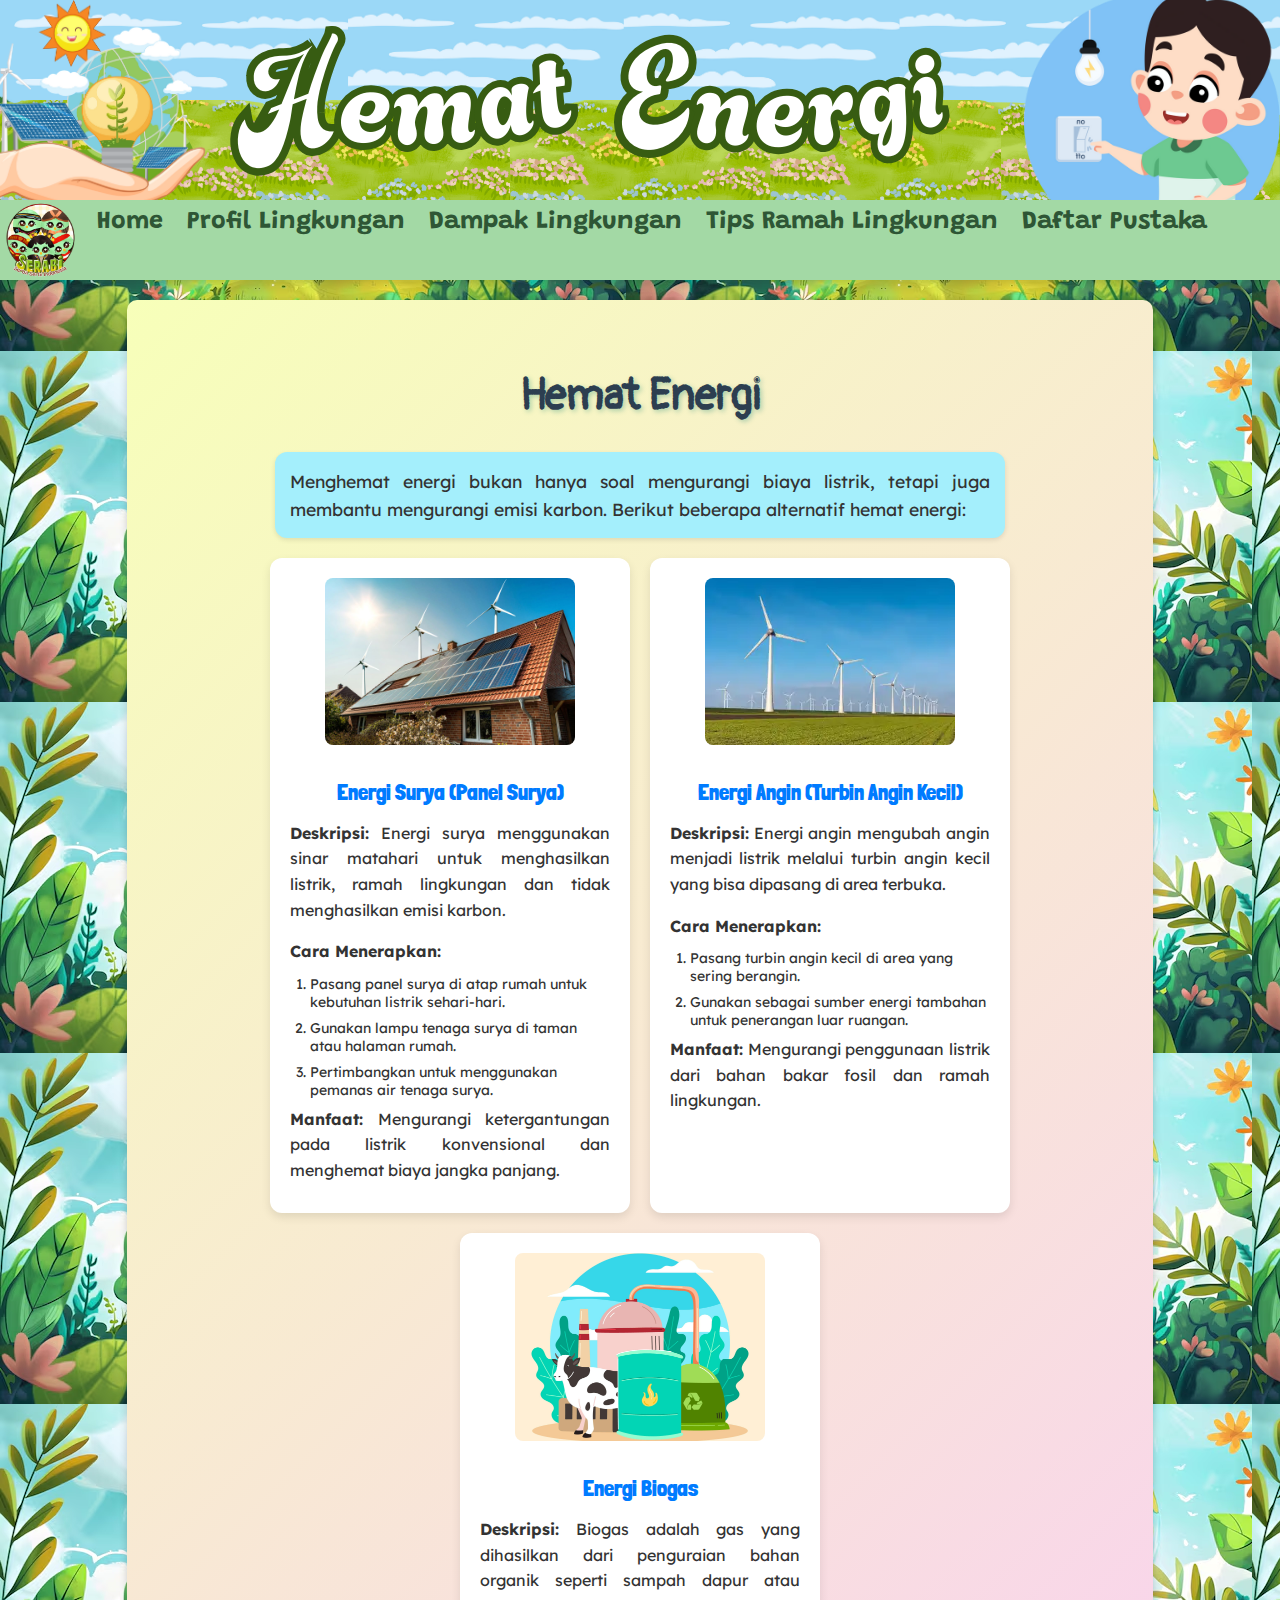
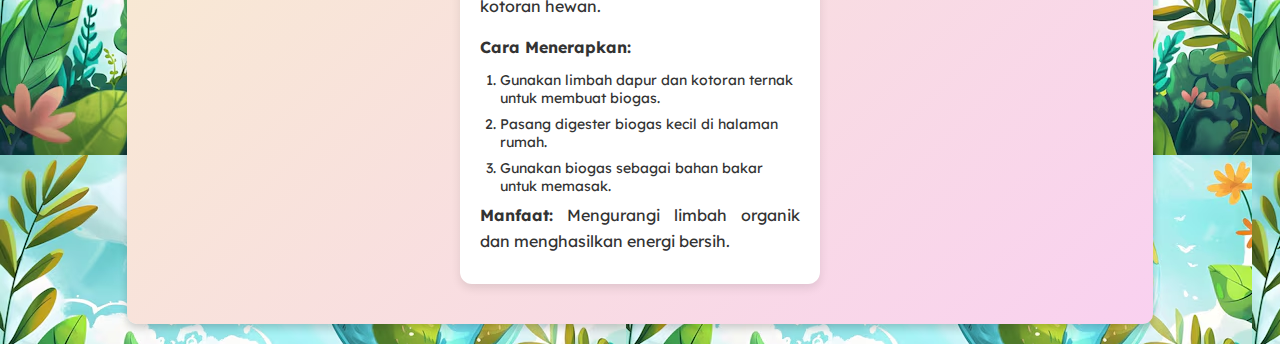
<file: hemat.html>
<!DOCTYPE html>
<html lang="id">
<head>
    <meta charset="UTF-8">
    <meta name="viewport" content="width=device-width, initial-scale=1.0">
    <title>Polusi dan Sampah</title>
    <link rel="stylesheet" href="style.css">
    <link rel="preconnect" href="https://fonts.googleapis.com">
    <link rel="preconnect" href="https://fonts.gstatic.com" crossorigin>
    <link href="https://fonts.googleapis.com/css2?family=Grandstander:ital,wght@0,100..900;1,100..900&family=Lexend+Deca:wght@100..900&family=Londrina+Solid:wght@100;300;400;900&family=Pangolin&family=Sour+Gummy:ital,wght@0,100..900;1,100..900&family=Spicy+Rice&display=swap" rel="stylesheet">
</head>
<div class="header">
    <img src="bannerhematenergi.png" alt="Banner Peduli Lingkungan">
</div>
<ul>
    <li><img src="logo.png" alt="logo" class="logo"></li>
    <li><a href="index.html">Home</a></li>
    <li class="dropdown">
        <a class="dropbtn" href="#">Profil Lingkungan</a>
        <div class="dropdown-content">
            <a href="iklim.html">Perubahan Iklim</a>
            <a href="sampah.html">Polusi Sampah</a>
            <a href="ragam.html">Keanekaragaman Hayati</a>
        </div>
    </li>
    <li class="dropdown">
        <a class="dropbtn" href="#">Dampak Lingkungan</a>
        <div class="dropdown-content">
            <a href="akibat.html">Akibat</a>
            <a href="tantangan.html">Tantangan</a>
            <a href="solusi.html">Solusi</a>
        </div>
    </li>
    <li class="dropdown">
        <a class="dropbtn" href="#">Tips Ramah Lingkungan</a>
        <div class="dropdown-content">
            <a href="gaya.html">Gaya Hidup Hijau</a>
            <a href="diy.html">DIY Daur Ulang</a>
            <a href="hemat.html">Hemat Energi</a>
        </div>
    </li>
    <li><a href="daftar.html">Daftar Pustaka</a></li>
</ul>
<div class="hemat">
    <h1>Hemat Energi</h1>
    <p class="hematdeskripsi">Menghemat energi bukan hanya soal mengurangi biaya listrik, tetapi juga membantu mengurangi emisi karbon. Berikut beberapa alternatif hemat energi:</p>

    <div class="container">
        <div class="contohhematenergi">
            <img src="panelsurya.jpg" alt="Panel Surya">
            <h2>Energi Surya (Panel Surya)</h2>
            <p><strong>Deskripsi:</strong> Energi surya menggunakan sinar matahari untuk menghasilkan listrik, ramah lingkungan dan tidak menghasilkan emisi karbon.</p>
            <p><strong>Cara Menerapkan:</strong></p>
            <ol class="numbered-list">
                <li>Pasang panel surya di atap rumah untuk kebutuhan listrik sehari-hari.</li>
                <li>Gunakan lampu tenaga surya di taman atau halaman rumah.</li>
                <li>Pertimbangkan untuk menggunakan pemanas air tenaga surya.</li>
            </ol>
            <p class="manfaat"><strong>Manfaat:</strong> Mengurangi ketergantungan pada listrik konvensional dan menghemat biaya jangka panjang.</p>
        </div>
    
        <div class="contohhematenergi">
            <img src="turbinangil.webp" alt="Turbin Angin Kecil">
            <h2>Energi Angin (Turbin Angin Kecil)</h2>
            <p><strong>Deskripsi:</strong> Energi angin mengubah angin menjadi listrik melalui turbin angin kecil yang bisa dipasang di area terbuka.</p>
            <p><strong>Cara Menerapkan:</strong></p>
            <ol class="numbered-list">
                <li>Pasang turbin angin kecil di area yang sering berangin.</li>
                <li>Gunakan sebagai sumber energi tambahan untuk penerangan luar ruangan.</li>
            </ol>
            <p class="manfaat"><strong>Manfaat:</strong> Mengurangi penggunaan listrik dari bahan bakar fosil dan ramah lingkungan.</p>
        </div>
    
        <div class="contohhematenergi">
            <img src="biogas.jpg" alt="Energi Biogas">
            <h2>Energi Biogas</h2>
            <p><strong>Deskripsi:</strong> Biogas adalah gas yang dihasilkan dari penguraian bahan organik seperti sampah dapur atau kotoran hewan.</p>
            <p><strong>Cara Menerapkan:</strong></p>
            <ol class="numbered-list">
                <li>Gunakan limbah dapur dan kotoran ternak untuk membuat biogas.</li>
                <li>Pasang digester biogas kecil di halaman rumah.</li>
                <li>Gunakan biogas sebagai bahan bakar untuk memasak.</li>
            </ol>
            <p class="manfaat"><strong>Manfaat:</strong> Mengurangi limbah organik dan menghasilkan energi bersih.</p>
        </div>
    </div>
    </html>
</file>
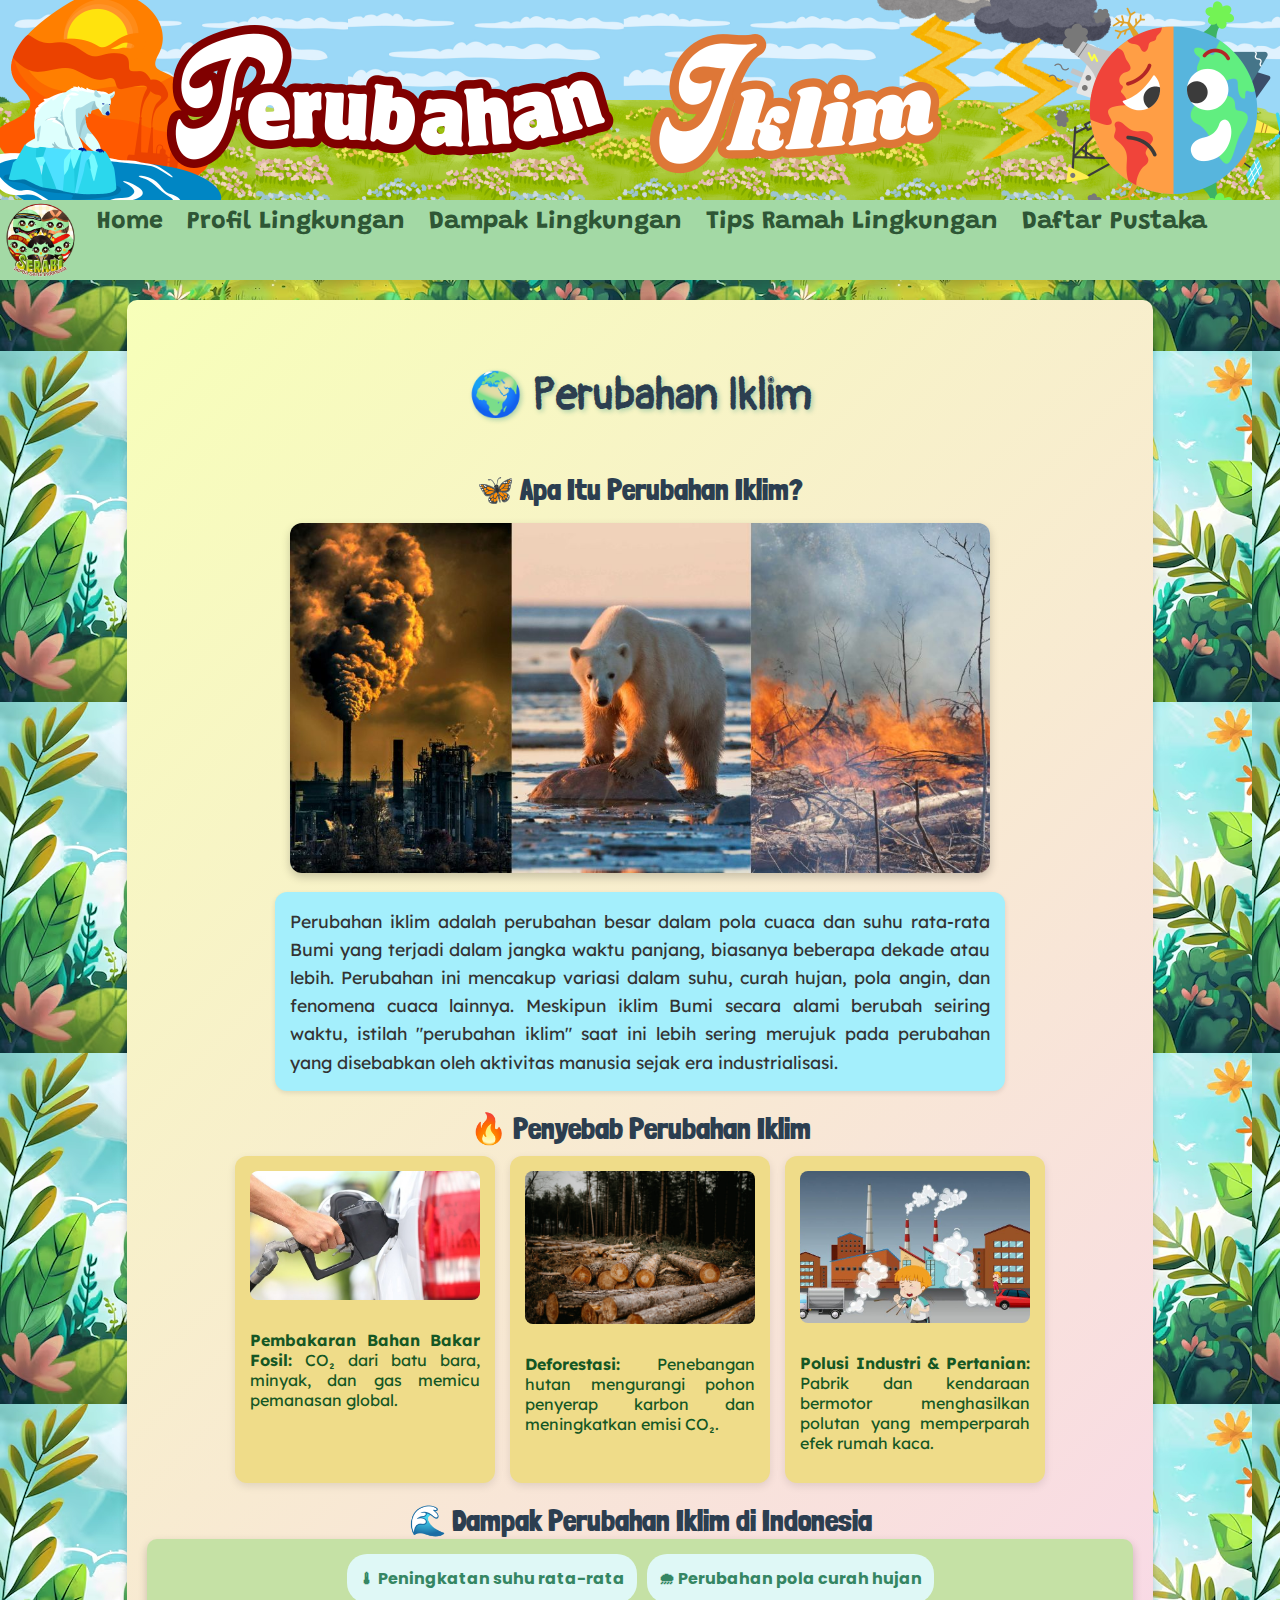
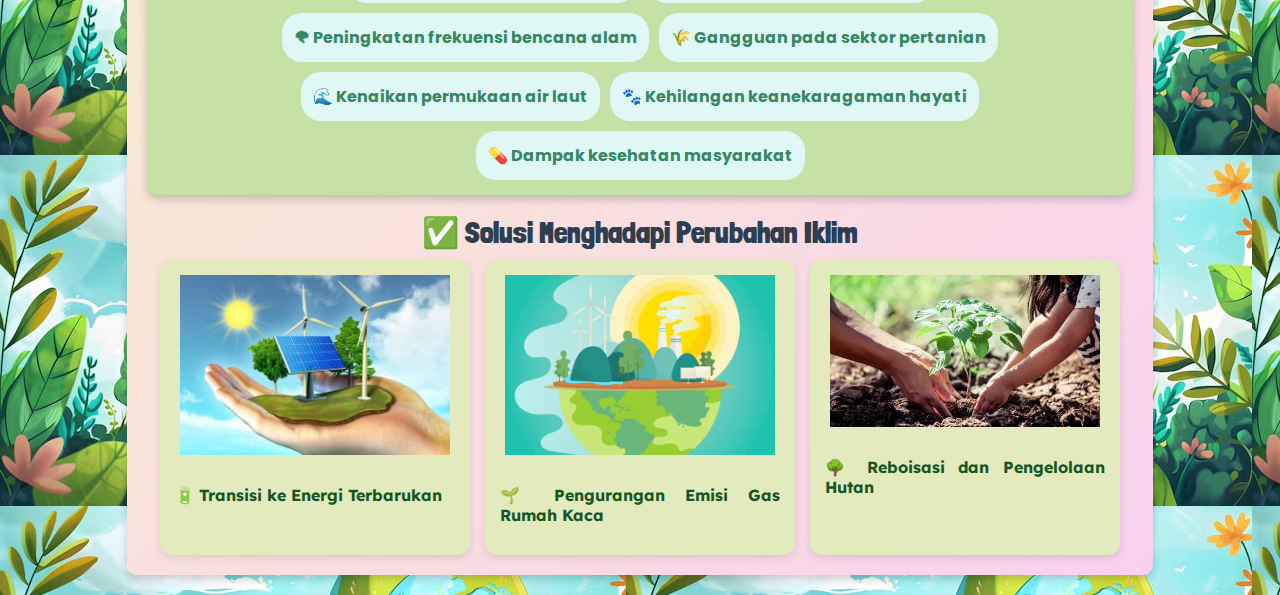
<file: iklim.html>
<!DOCTYPE html>
<html lang="id">
<head>
    <meta charset="UTF-8">
    <meta name="viewport" content="width=device-width, initial-scale=1.0">
    <title>Perubahan Iklim</title>
    <link rel="stylesheet" href="style.css">
    <link rel="preconnect" href="https://fonts.googleapis.com">
    <link rel="preconnect" href="https://fonts.gstatic.com" crossorigin>
    <link href="https://fonts.googleapis.com/css2?family=Grandstander:ital,wght@0,100..900;1,100..900&family=Lexend+Deca:wght@100..900&family=Londrina+Solid:wght@100;300;400;900&family=Pangolin&family=Sour+Gummy:ital,wght@0,100..900;1,100..900&family=Spicy+Rice&display=swap" rel="stylesheet">
<div class="header">
    <img src="banneriklim.png" alt="Banner Peduli Lingkungan">
</div>
<ul>
    <li><img src="logo.png" alt="logo" class="logo"></li>
    <li><a href="index.html">Home</a></li>
    <li class="dropdown">
        <a class="dropbtn" href="#">Profil Lingkungan</a>
        <div class="dropdown-content">
            <a href="iklim.html">Perubahan Iklim</a>
            <a href="sampah.html">Polusi Sampah</a>
            <a href="ragam.html">Keanekaragaman Hayati</a>
        </div>
    </li>
    <li class="dropdown">
        <a class="dropbtn" href="#">Dampak Lingkungan</a>
        <div class="dropdown-content">
            <a href="akibat.html">Akibat</a>
            <a href="tantangan.html">Tantangan</a>
            <a href="solusi.html">Solusi</a>
        </div>
    </li>
    <li class="dropdown">
        <a class="dropbtn" href="#">Tips Ramah Lingkungan</a>
        <div class="dropdown-content">
            <a href="gaya.html">Gaya Hidup Hijau</a>
            <a href="diy.html">DIY Daur Ulang</a>
            <a href="hemat.html">Hemat Energi</a>
        </div>
    </li>
    <li><a href="daftar.html">Daftar Pustaka</a></li>
</ul>

<div class="climate-container">
    <h1>🌍 Perubahan Iklim</h1>
    <h2>🦋 Apa Itu Perubahan Iklim?</h2>
    <img src="perubahaniklim.jpg" alt="Ilustrasi Perubahan Iklim" class="climate-img">

    <p class="intro-text">
        Perubahan iklim adalah perubahan besar dalam pola cuaca dan suhu rata-rata Bumi yang terjadi dalam jangka waktu panjang,
         biasanya beberapa dekade atau lebih. Perubahan ini mencakup variasi dalam suhu, curah hujan, pola angin, dan fenomena cuaca 
         lainnya. Meskipun iklim Bumi secara alami berubah seiring waktu, istilah "perubahan iklim" saat ini lebih sering merujuk pada 
         perubahan yang disebabkan oleh aktivitas manusia sejak era industrialisasi.

    </p>

    <h2>🔥 Penyebab Perubahan Iklim</h2>
    <div class="cause-list">
        <div class="cause-item">
            <img src="bahanbakarfosil.jpg" alt="Bahan Bakar Fosil">
            <p><b>Pembakaran Bahan Bakar Fosil:</b> CO₂ dari batu bara, minyak, dan gas memicu pemanasan global.</p>
        </div>
        <div class="cause-item">
            <img src="hutangundal.jpg" alt="Deforestasi">
            <p><b>Deforestasi:</b> Penebangan hutan mengurangi pohon penyerap karbon dan meningkatkan emisi CO₂.</p>
        </div>
        <div class="cause-item">
            <img src="polusi.jpeg" alt="Pertanian">
            <p><b>Polusi Industri & Pertanian:</b> Pabrik dan kendaraan bermotor menghasilkan polutan yang memperparah efek rumah kaca.
            </p>
        </div>
    </div>

    <h2>🌊 Dampak Perubahan Iklim di Indonesia</h2>
    <ul class="impact-list">
        <li>🌡 Peningkatan suhu rata-rata</li>
        <li>🌧 Perubahan pola curah hujan</li>
        <li>🌪 Peningkatan frekuensi bencana alam</li>
        <li>🌾 Gangguan pada sektor pertanian</li>
        <li>🌊 Kenaikan permukaan air laut</li>
        <li>🐾 Kehilangan keanekaragaman hayati</li>
        <li>💊 Dampak kesehatan masyarakat</li>
    </ul>

    <h2>✅ Solusi Menghadapi Perubahan Iklim</h2>
    <div class="solution-list">
        <div class="solution-item">
            <img src="energiterbarukan.jpg" alt="Energi Terbarukan">
            <p>🔋 <b>Transisi ke Energi Terbarukan</b></p>
        </div>
        <div class="solution-item">
            <img src="pengurangangas.jpg" alt="Pengurangan Emisi">
            <p>🌱 <b>Pengurangan Emisi Gas Rumah Kaca</b></p>
        </div>
        <div class="solution-item">
            <img src="reboisasi.webp" alt="Reboisasi">
            <p>🌳 <b>Reboisasi dan Pengelolaan Hutan</b></p>
        </div>
    </div>
</div>
</html>
</file>
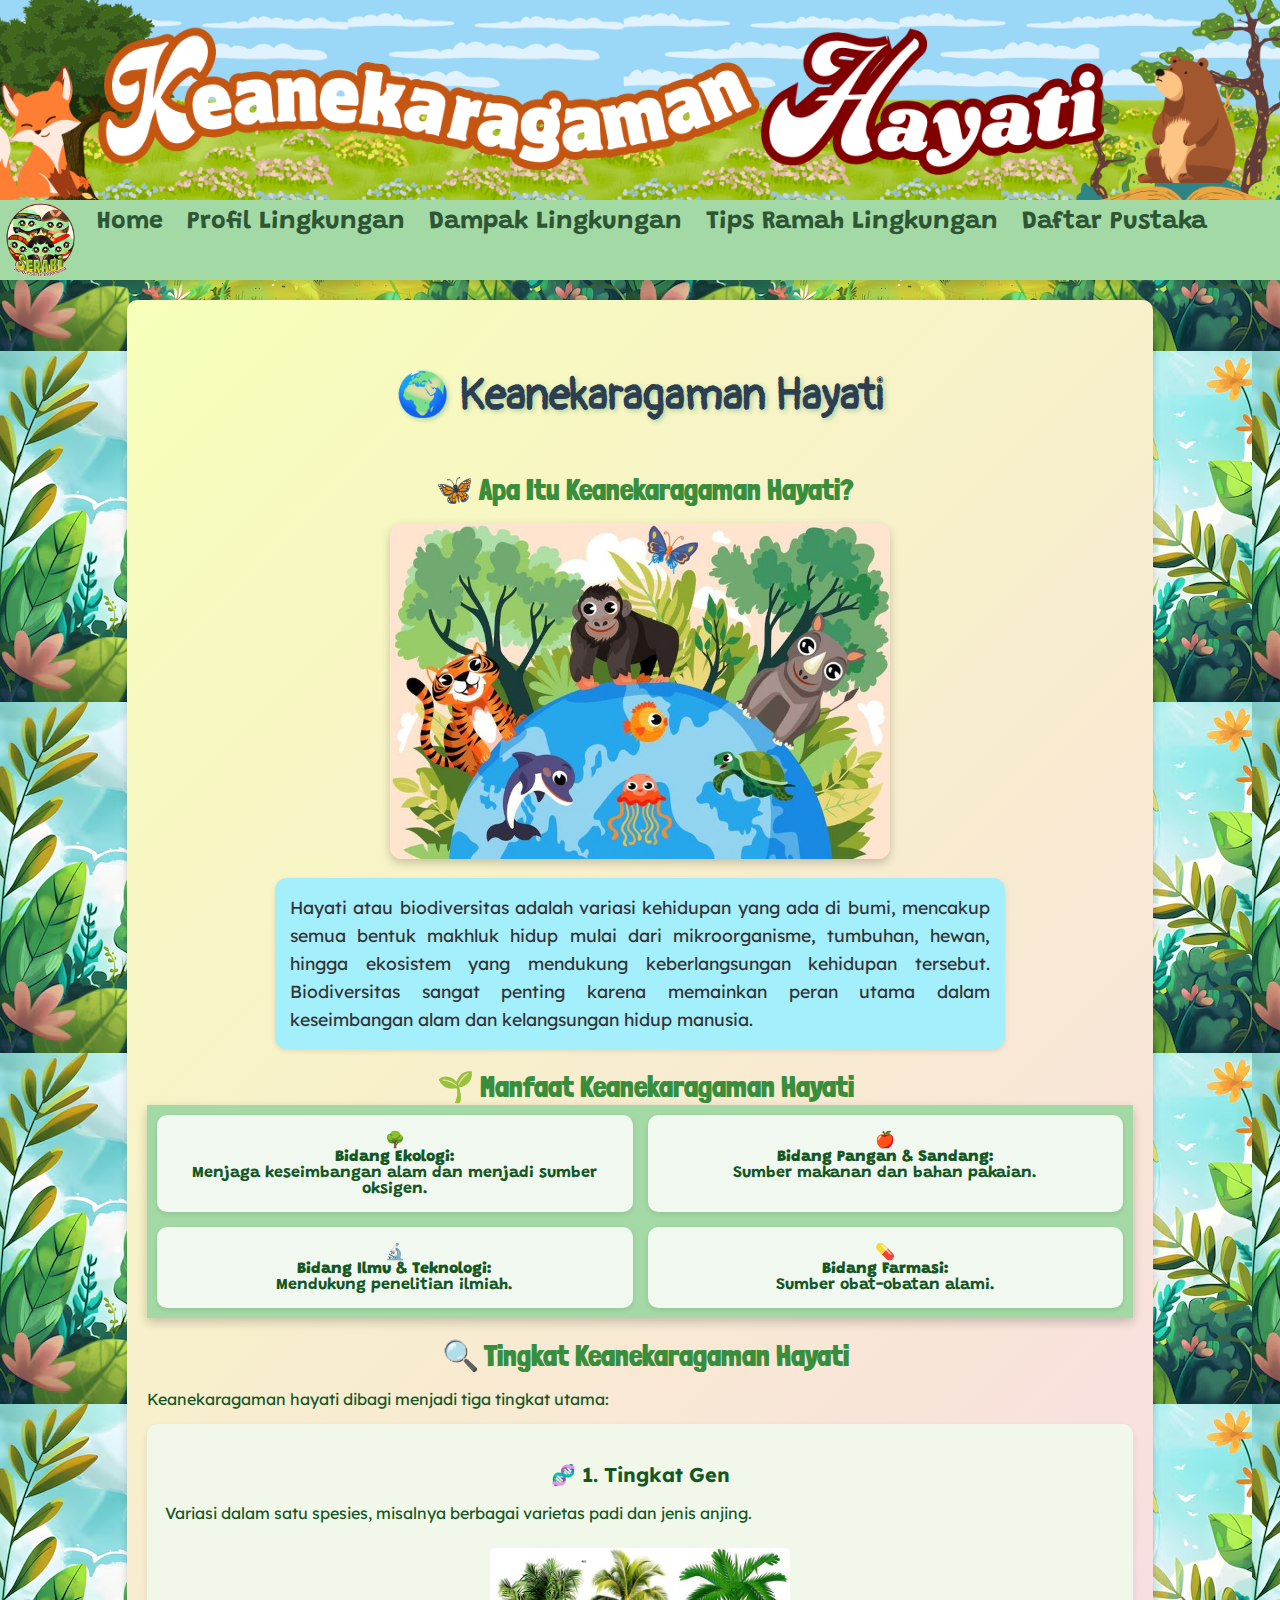
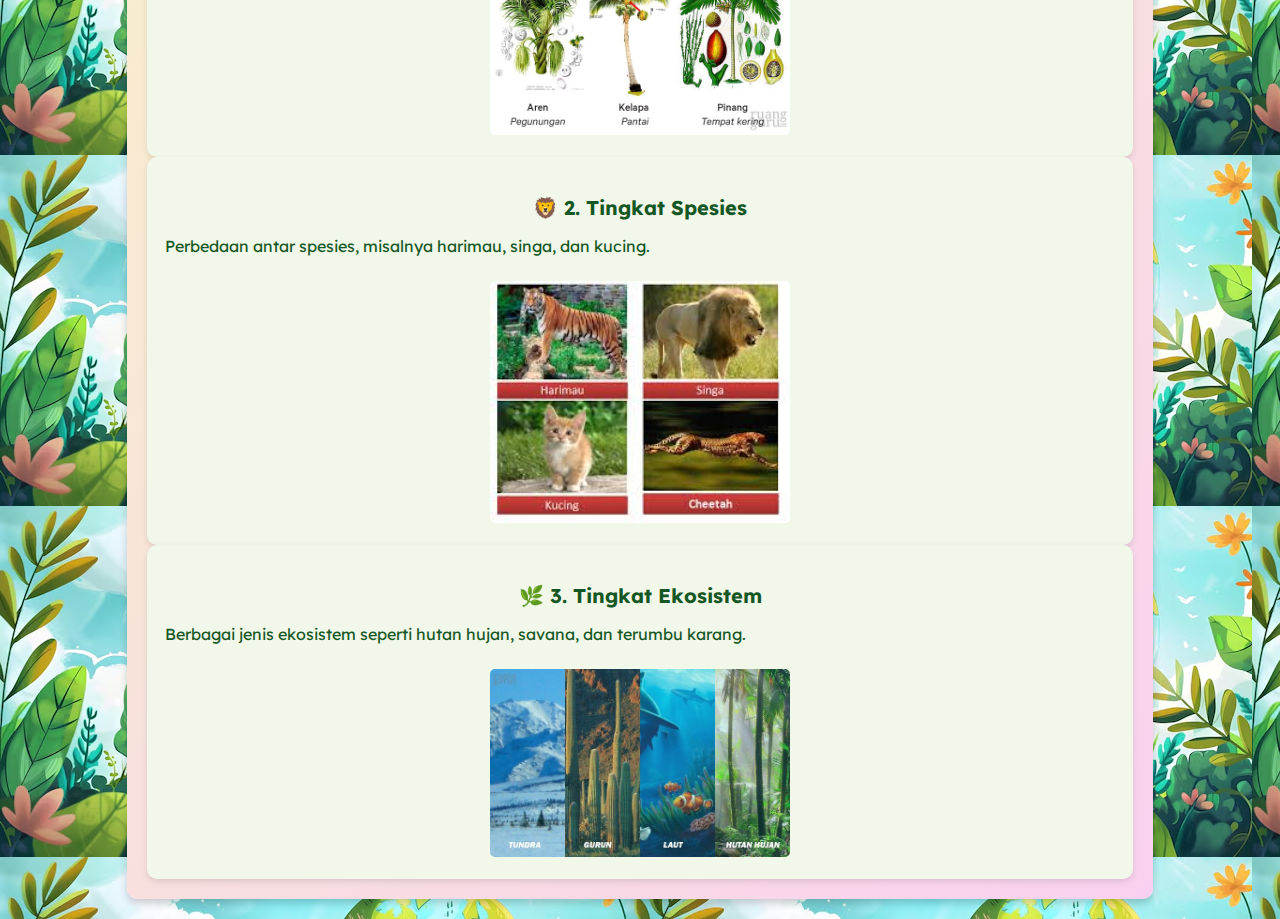
<file: ragam.html>
<!DOCTYPE html>
<html lang="id">
<head>
    <meta charset="UTF-8">
    <meta name="viewport" content="width=device-width, initial-scale=1.0">
    <title>Keanekaragaman Hayati</title>
    <link rel="stylesheet" href="style.css">
    <link rel="preconnect" href="https://fonts.googleapis.com">
    <link rel="preconnect" href="https://fonts.gstatic.com" crossorigin>
    <link href="https://fonts.googleapis.com/css2?family=Grandstander:ital,wght@0,100..900;1,100..900&family=Lexend+Deca:wght@100..900&family=Londrina+Solid:wght@100;300;400;900&family=Pangolin&family=Sour+Gummy:ital,wght@0,100..900;1,100..900&family=Spicy+Rice&display=swap" rel="stylesheet">
<div class="header">
    <img src="bannerhayati.png" alt="Banner Peduli Lingkungan">
</div>
<ul>
    <li><img src="logo.png" alt="logo" class="logo"></li>
    <li><a href="index.html">Home</a></li>
    <li class="dropdown">
        <a class="dropbtn" href="#">Profil Lingkungan</a>
        <div class="dropdown-content">
            <a href="iklim.html">Perubahan Iklim</a>
            <a href="sampah.html">Polusi Sampah</a>
            <a href="ragam.html">Keanekaragaman Hayati</a>
        </div>
    </li>
    <li class="dropdown">
        <a class="dropbtn" href="#">Dampak Lingkungan</a>
        <div class="dropdown-content">
            <a href="akibat.html">Akibat</a>
            <a href="tantangan.html">Tantangan</a>
            <a href="solusi.html">Solusi</a>
        </div>
    </li>
    <li class="dropdown">
        <a class="dropbtn" href="#">Tips Ramah Lingkungan</a>
        <div class="dropdown-content">
            <a href="gaya.html">Gaya Hidup Hijau</a>
            <a href="diy.html">DIY Daur Ulang</a>
            <a href="hemat.html">Hemat Energi</a>
        </div>
    </li>
    <li><a href="daftar.html">Daftar Pustaka</a></li>
</ul>

<div class="hayati-container">
    <h1>🌍 Keanekaragaman Hayati</h1>
    <div class="intro-section">
        <h2>🦋 Apa Itu Keanekaragaman Hayati?</h2>
        <img src="hayati.jpg" alt="Keanekaragaman Hayati" class="hayati-img">
        <div class="hayatideskripsi">Hayati atau biodiversitas adalah variasi kehidupan yang ada di bumi, mencakup semua bentuk makhluk hidup mulai dari mikroorganisme, tumbuhan, hewan, hingga ekosistem yang mendukung keberlangsungan kehidupan tersebut. 
            Biodiversitas sangat penting karena memainkan peran utama dalam keseimbangan alam dan kelangsungan hidup manusia.</div>
    <div class="manfaat-section">
        <h2>🌱 Manfaat Keanekaragaman Hayati</h2>
        <ul class="manfaat-list">
            <li>🌳 <b>Bidang Ekologi:</b> Menjaga keseimbangan alam dan menjadi sumber oksigen.</li>
            <li>🍎 <b>Bidang Pangan & Sandang:</b> Sumber makanan dan bahan pakaian.</li>
            <li>🔬 <b>Bidang Ilmu & Teknologi:</b> Mendukung penelitian ilmiah.</li>
            <li>💊 <b>Bidang Farmasi:</b> Sumber obat-obatan alami.</li>
        </ul>
    </div>

    <div class="tingkat-section">
        <h2>🔍 Tingkat Keanekaragaman Hayati</h2>
        <p>Keanekaragaman hayati dibagi menjadi tiga tingkat utama:</p>

        <div class="tingkat-item">
            <h3>🧬 1. Tingkat Gen</h3>
            <p>Variasi dalam satu spesies, misalnya berbagai varietas padi dan jenis anjing.</p>
            <img src="tingkatgen.jpg" alt="Keanekaragaman Genetik" class="tingkat-img">
        </div>

        <div class="tingkat-item">
            <h3>🦁 2. Tingkat Spesies</h3>
            <p>Perbedaan antar spesies, misalnya harimau, singa, dan kucing.</p>
            <img src="tingkatspesies.jpeg" alt="Keanekaragaman Spesies" class="tingkat-img">
        </div>

        <div class="tingkat-item">
            <h3>🌿 3. Tingkat Ekosistem</h3>
            <p>Berbagai jenis ekosistem seperti hutan hujan, savana, dan terumbu karang.</p>
            <img src="tingkatekosistem.jpg" alt="Keanekaragaman Ekosistem" class="tingkat-img">
        </div>
    </div>
</div>
</html>
</file>
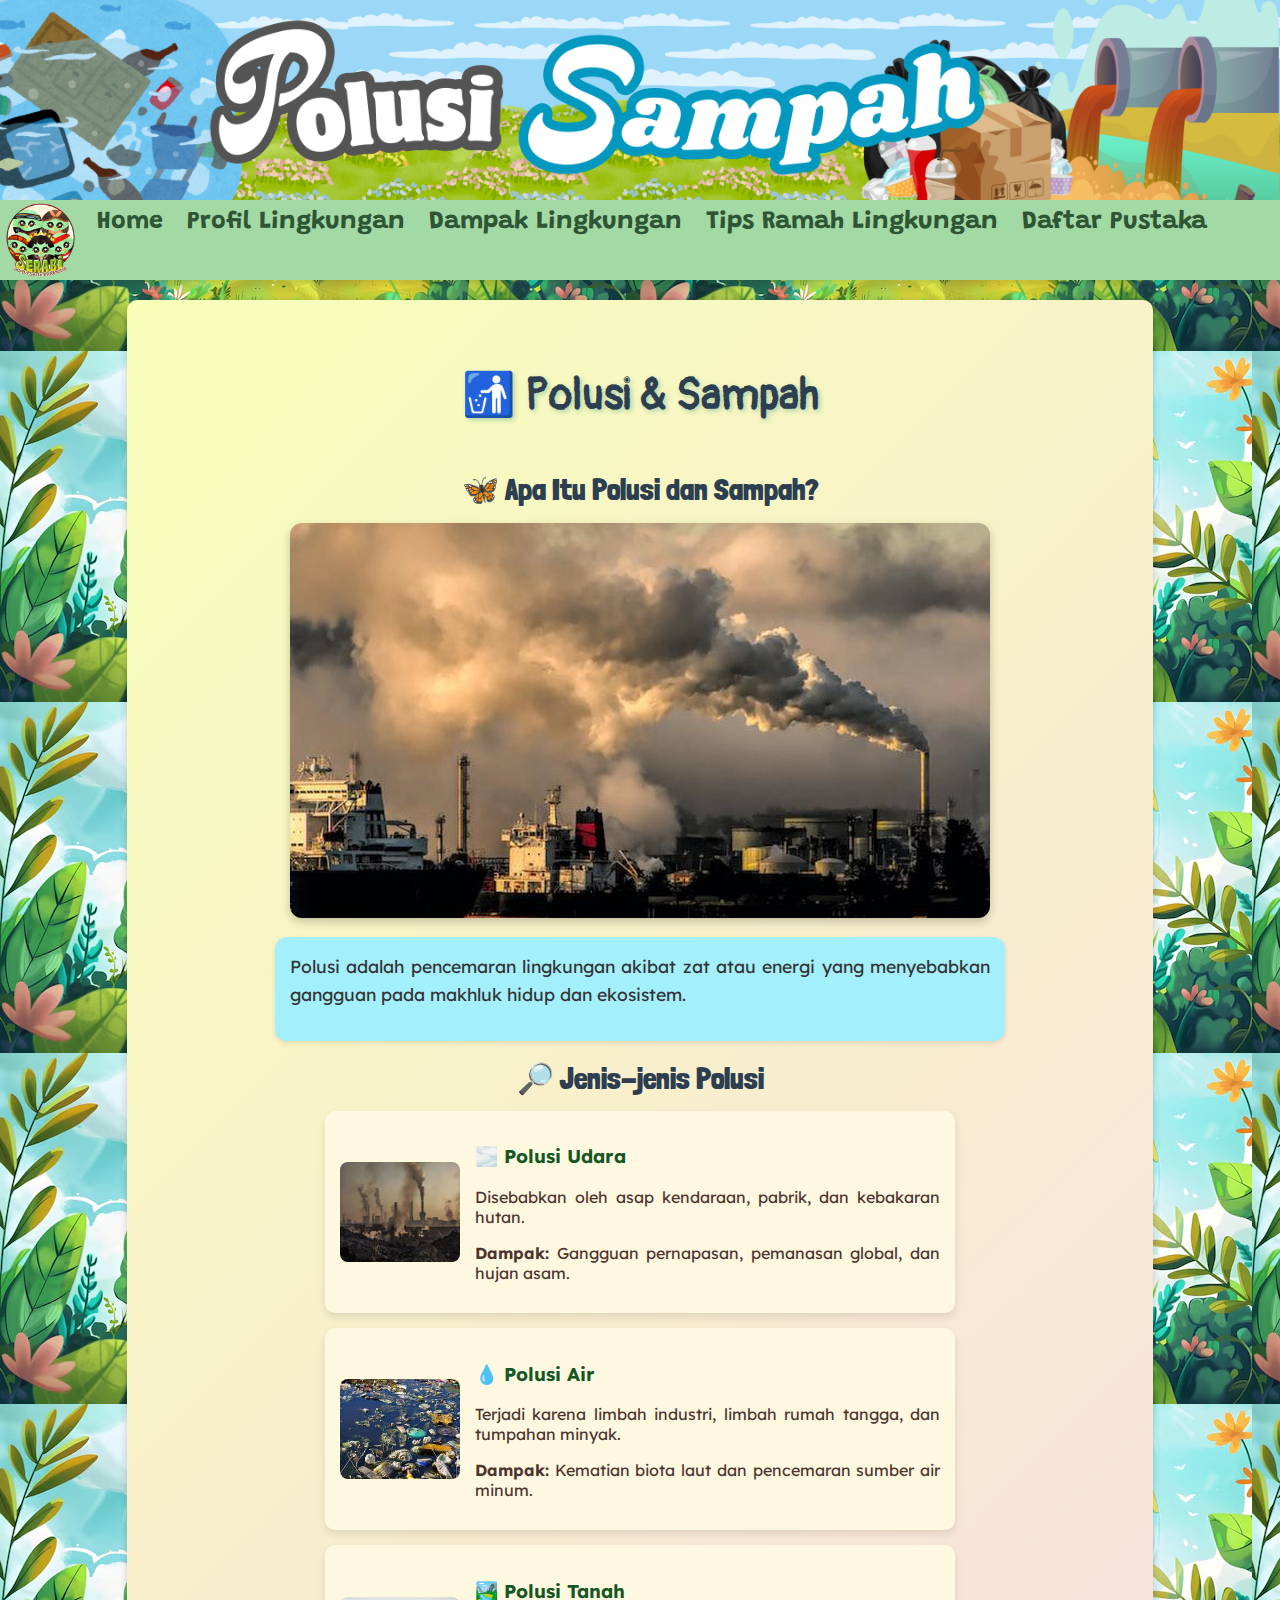
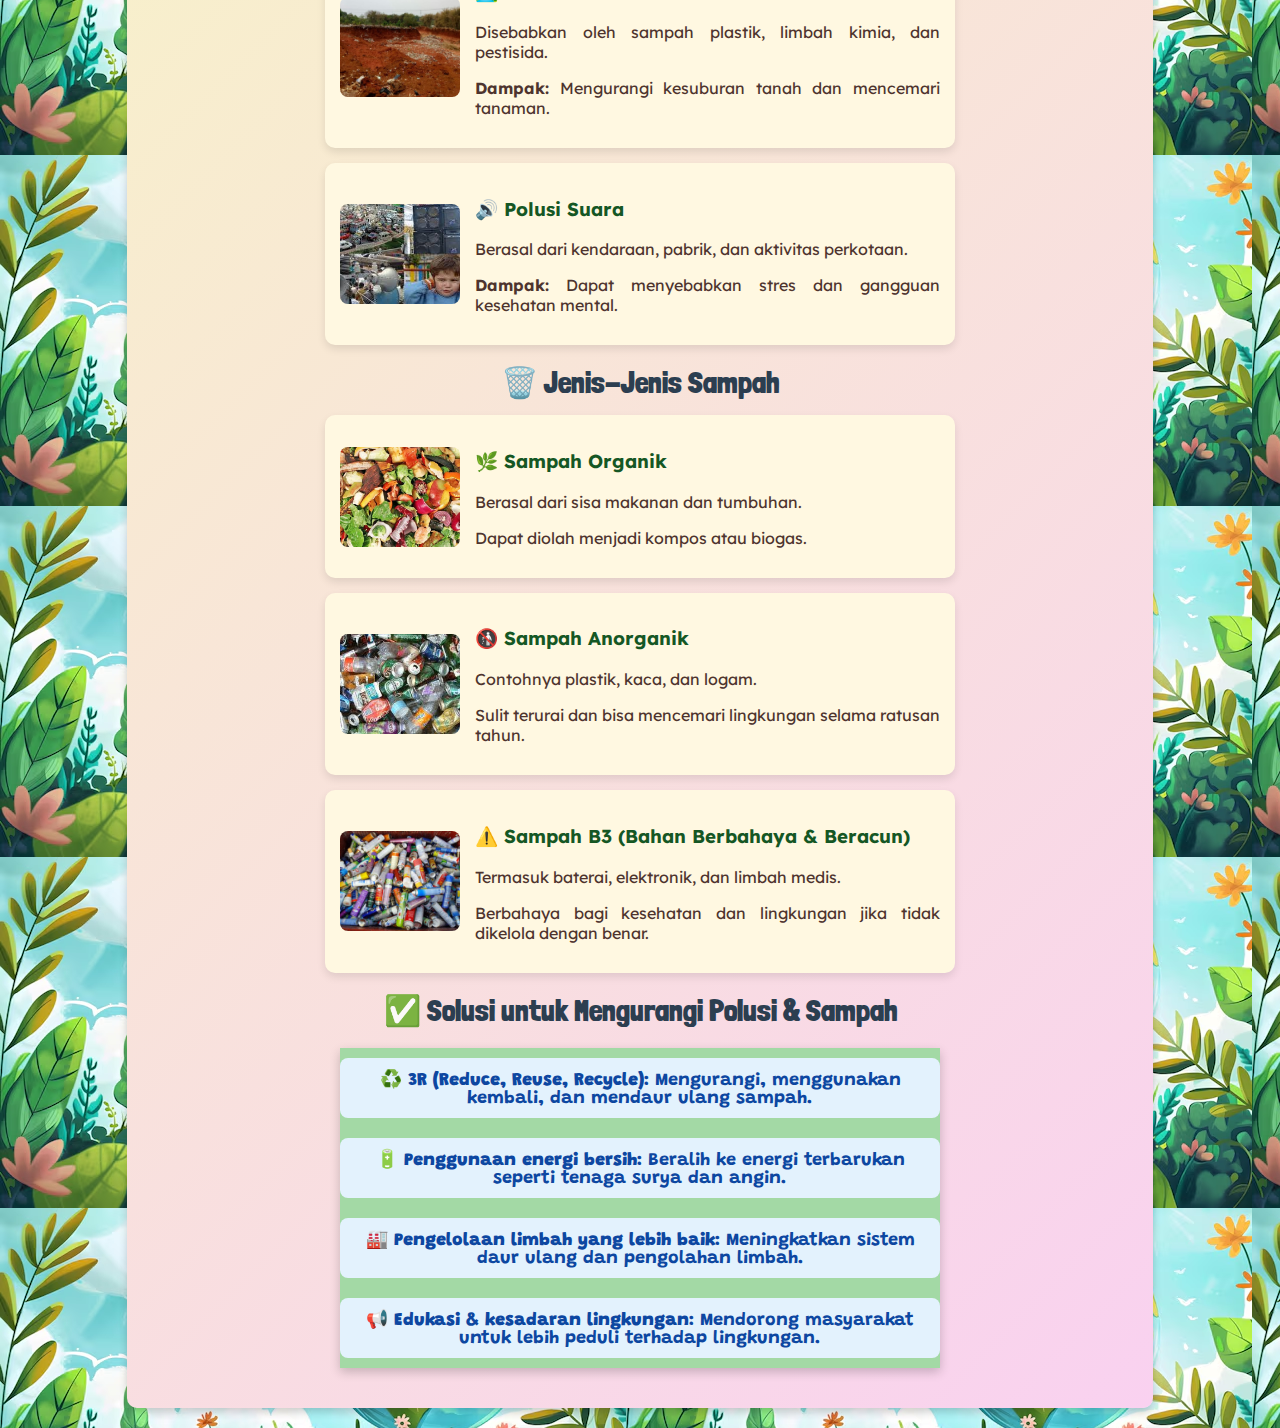
<file: sampah.html>
<!DOCTYPE html>
<html lang="id">
<head>
    <meta charset="UTF-8">
    <meta name="viewport" content="width=device-width, initial-scale=1.0">
    <title>Polusi dan Sampah</title>
    <link rel="stylesheet" href="style.css">
    <link rel="preconnect" href="https://fonts.googleapis.com">
    <link rel="preconnect" href="https://fonts.gstatic.com" crossorigin>
    <link href="https://fonts.googleapis.com/css2?family=Grandstander:ital,wght@0,100..900;1,100..900&family=Lexend+Deca:wght@100..900&family=Londrina+Solid:wght@100;300;400;900&family=Pangolin&family=Sour+Gummy:ital,wght@0,100..900;1,100..900&family=Spicy+Rice&display=swap" rel="stylesheet">
<div class="header">
    <img src="bannerpolusi.png" alt="Banner Peduli Lingkungan">
</div>
<ul>
    <li><img src="logo.png" alt="logo" class="logo"></li>
    <li><a href="index.html">Home</a></li>
    <li class="dropdown">
        <a class="dropbtn" href="#">Profil Lingkungan</a>
        <div class="dropdown-content">
            <a href="iklim.html">Perubahan Iklim</a>
            <a href="sampah.html">Polusi Sampah</a>
            <a href="ragam.html">Keanekaragaman Hayati</a>
        </div>
    </li>
    <li class="dropdown">
        <a class="dropbtn" href="#">Dampak Lingkungan</a>
        <div class="dropdown-content">
            <a href="akibat.html">Akibat</a>
            <a href="tantangan.html">Tantangan</a>
            <a href="solusi.html">Solusi</a>
        </div>
    </li>
    <li class="dropdown">
        <a class="dropbtn" href="#">Tips Ramah Lingkungan</a>
        <div class="dropdown-content">
            <a href="gaya.html">Gaya Hidup Hijau</a>
            <a href="diy.html">DIY Daur Ulang</a>
            <a href="hemat.html">Hemat Energi</a>
        </div>
    </li>
    <li><a href="daftar.html">Daftar Pustaka</a></li>
</ul>
    <div class="polusi">
        <h1>🚮 Polusi & Sampah</h1>
        <h2>🦋 Apa Itu Polusi dan Sampah?</h2>
        <img src="polusii.jpeg" alt="Ilustrasi Polusi" class="polusi-image">
        <div class="polusideskripsi">Polusi adalah pencemaran lingkungan akibat zat atau energi yang menyebabkan gangguan pada makhluk hidup dan ekosistem.</p></div>
        <h2>🔎 Jenis-jenis Polusi</h2>
        <div class="jenispolusi">
            <img src="polusi-udara.jpeg" alt="Polusi Udara">
            <div>
                <h3>🌫️ Polusi Udara</h3>
                <p>Disebabkan oleh asap kendaraan, pabrik, dan kebakaran hutan.</p>
                <p><strong>Dampak:</strong> Gangguan pernapasan, pemanasan global, dan hujan asam.</p>
            </div>
        </div>
        
        <div class="jenispolusi">
            <img src="polusi-air.jpeg" alt="Polusi Air">
            <div>
                <h3>💧 Polusi Air</h3>
                <p>Terjadi karena limbah industri, limbah rumah tangga, dan tumpahan minyak.</p>
                <p><strong>Dampak:</strong> Kematian biota laut dan pencemaran sumber air minum.</p>
            </div>
        </div>
        
        <div class="jenispolusi">
            <img src="polusi-tanah.jpg" alt="Polusi Tanah">
            <div>
                <h3>🏞️ Polusi Tanah</h3>
                <p>Disebabkan oleh sampah plastik, limbah kimia, dan pestisida.</p>
                <p><strong>Dampak:</strong> Mengurangi kesuburan tanah dan mencemari tanaman.</p>
            </div>
        </div>
        
        <div class="jenispolusi">
            <img src="polusi-suara.jpeg" alt="Polusi Suara">
            <div>
                <h3>🔊 Polusi Suara</h3>
                <p>Berasal dari kendaraan, pabrik, dan aktivitas perkotaan.</p>
                <p><strong>Dampak:</strong> Dapat menyebabkan stres dan gangguan kesehatan mental.</p>
            </div>
        </div>
        
        <h2>🗑️ Jenis-Jenis Sampah</h2>
        <div class="jenispolusi">
            <img src="sampah-organik.jpg" alt="Sampah Organik">
            <div>
                <h3>🌿 Sampah Organik</h3>
                <p>Berasal dari sisa makanan dan tumbuhan.</p>
                <p>Dapat diolah menjadi kompos atau biogas.</p>
            </div>
        </div>
        
        <div class="jenispolusi">
            <img src="sampah-anorganik.jpeg" alt="Sampah Anorganik">
            <div>
                <h3>🚯 Sampah Anorganik</h3>
                <p>Contohnya plastik, kaca, dan logam.</p>
                <p>Sulit terurai dan bisa mencemari lingkungan selama ratusan tahun.</p>
            </div>
        </div>
        
        <div class="jenispolusi">
            <img src="sampah-b3.jpg" alt="Sampah B3">
            <div>
                <h3>⚠️ Sampah B3 (Bahan Berbahaya & Beracun)</h3>
                <p>Termasuk baterai, elektronik, dan limbah medis.</p>
                <p>Berbahaya bagi kesehatan dan lingkungan jika tidak dikelola dengan benar.</p>
            </div>
        </div>

        <h2>✅ Solusi untuk Mengurangi Polusi & Sampah</h2>
        <ul class="solusipolusi">
            <li>♻️ <strong>3R (Reduce, Reuse, Recycle)</strong>: Mengurangi, menggunakan kembali, dan mendaur ulang sampah.</li>
            <li>🔋 <strong>Penggunaan energi bersih</strong>: Beralih ke energi terbarukan seperti tenaga surya dan angin.</li>
            <li>🏭 <strong>Pengelolaan limbah yang lebih baik</strong>: Meningkatkan sistem daur ulang dan pengolahan limbah.</li>
            <li>📢 <strong>Edukasi & kesadaran lingkungan</strong>: Mendorong masyarakat untuk lebih peduli terhadap lingkungan.</li>
        </ul>
    </div>
</html>
</file>
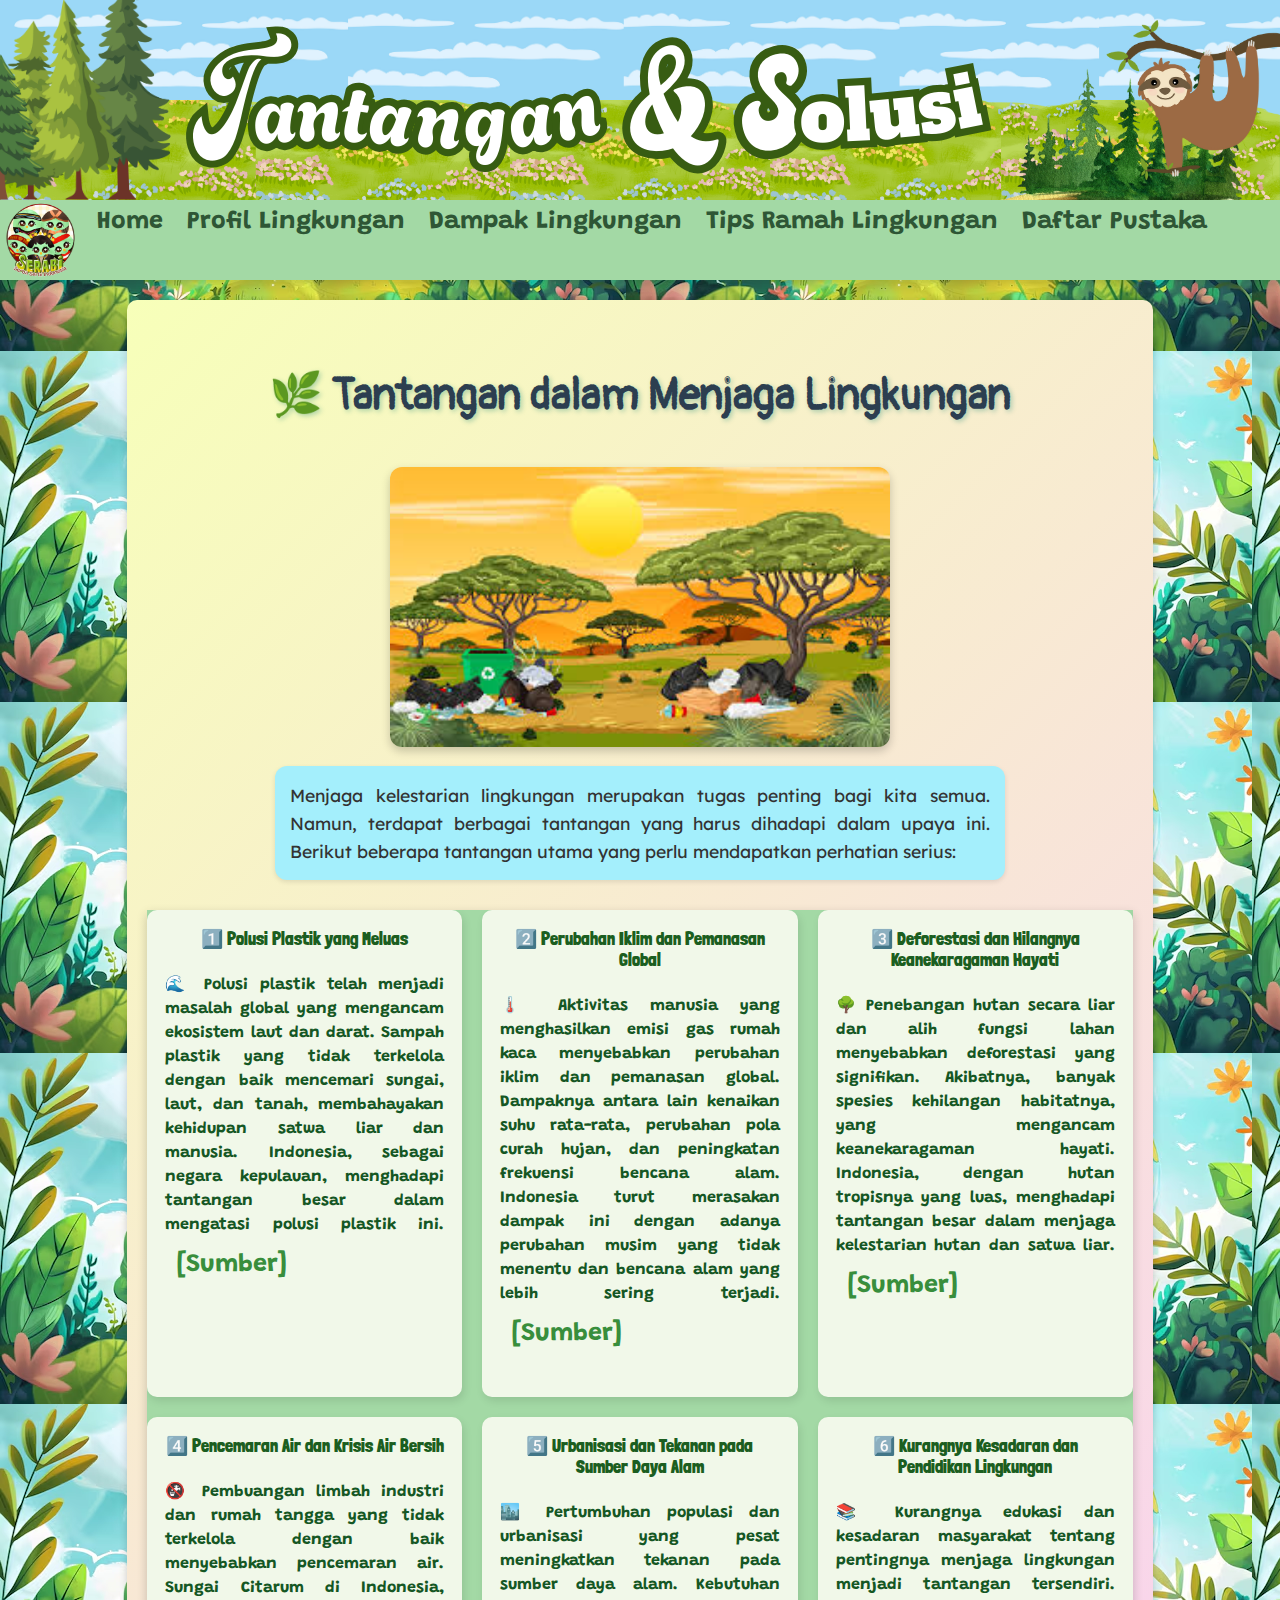
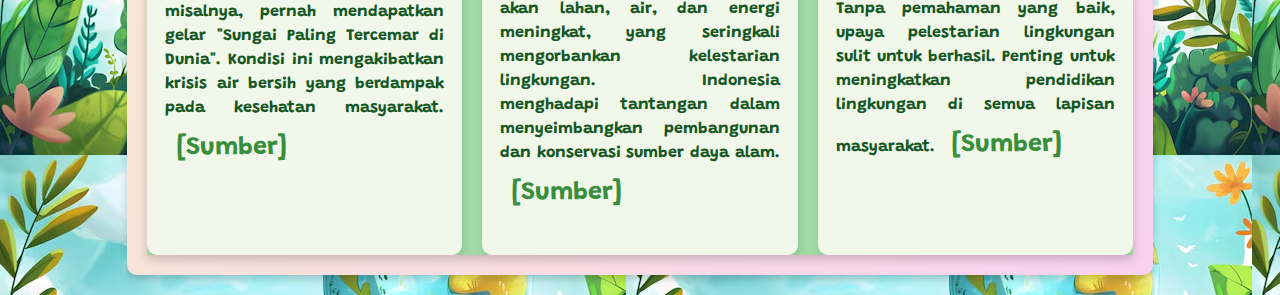
<file: tantangan.html>
<!DOCTYPE html>
<html lang="id">
<head>
    <meta charset="UTF-8">
    <meta name="viewport" content="width=device-width, initial-scale=1.0">
    <title>Tantangan </title>
    <link rel="stylesheet" href="style.css">
    <link rel="preconnect" href="https://fonts.googleapis.com">
    <link rel="preconnect" href="https://fonts.gstatic.com" crossorigin>
    <link href="https://fonts.googleapis.com/css2?family=Grandstander:ital,wght@0,100..900;1,100..900&family=Lexend+Deca:wght@100..900&family=Londrina+Solid:wght@100;300;400;900&family=Pangolin&family=Sour+Gummy:ital,wght@0,100..900;1,100..900&family=Spicy+Rice&display=swap" rel="stylesheet">
</head>
<div class="header">
    <img src="bannertantangansolusi.png" alt="Banner Peduli Lingkungan">
</div>
<ul>
    <li><img src="logo.png" alt="logo" class="logo"></li>
    <li><a href="index.html">Home</a></li>
    <li class="dropdown">
        <a class="dropbtn" href="#">Profil Lingkungan</a>
        <div class="dropdown-content">
            <a href="iklim.html">Perubahan Iklim</a>
            <a href="sampah.html">Polusi Sampah</a>
            <a href="ragam.html">Keanekaragaman Hayati</a>
        </div>
    </li>
    <li class="dropdown">
        <a class="dropbtn" href="#">Dampak Lingkungan</a>
        <div class="dropdown-content">
            <a href="akibat.html">Akibat</a>
            <a href="tantangan.html">Tantangan</a>
            <a href="solusi.html">Solusi</a>
        </div>
    </li>
    <li class="dropdown">
        <a class="dropbtn" href="#">Tips Ramah Lingkungan</a>
        <div class="dropdown-content">
            <a href="gaya.html">Gaya Hidup Hijau</a>
            <a href="diy.html">DIY Daur Ulang</a>
            <a href="hemat.html">Hemat Energi</a>
        </div>
    </li>
    <li><a href="daftar.html">Daftar Pustaka</a></li>
</ul>
<div class="tantangan">
    <h1>🌿 Tantangan dalam Menjaga Lingkungan</h1>
    <img src="tantangaaann.jpeg" alt="Ilustrasi Tantangan Lingkungan" class="tantangan-img">
    <p class="tantangandeskripsi">
        Menjaga kelestarian lingkungan merupakan tugas penting bagi kita semua. Namun, terdapat berbagai tantangan yang harus dihadapi dalam upaya ini. Berikut beberapa tantangan utama yang perlu mendapatkan perhatian serius:</p>
    <ul class="tantangan-list">
        <li>
            <h2>1️⃣ Polusi Plastik yang Meluas</h2>
            <p>
                🌊 Polusi plastik telah menjadi masalah global yang mengancam ekosistem laut dan darat. Sampah plastik yang tidak terkelola dengan baik mencemari sungai, laut, dan tanah, membahayakan kehidupan satwa liar dan manusia. Indonesia, sebagai negara kepulauan, menghadapi tantangan besar dalam mengatasi polusi plastik ini. 
                <a href="https://pustandpi.bsilhk.menlhk.go.id/?p=35" target="_blank">[Sumber]</a>
            </p>
        </li>

        <li>
            <h2>2️⃣ Perubahan Iklim dan Pemanasan Global</h2>
            <p>
                🌡️ Aktivitas manusia yang menghasilkan emisi gas rumah kaca menyebabkan perubahan iklim dan pemanasan global. Dampaknya antara lain kenaikan suhu rata-rata, perubahan pola curah hujan, dan peningkatan frekuensi bencana alam. Indonesia turut merasakan dampak ini dengan adanya perubahan musim yang tidak menentu dan bencana alam yang lebih sering terjadi. 
                <a href="https://www.kompasiana.com/fakhrurrazi0815/65ba5a2812d50f724d127d42/tantangan-global-abad-ke-21-memahami-dan-mengatasi-isu-isu-krisis-lingkungan-kesehatan-dan-ketidaksetaraan" target="_blank">[Sumber]</a>
            </p>
        </li>

        <li>
            <h2>3️⃣ Deforestasi dan Hilangnya Keanekaragaman Hayati</h2>
            <p>🌳 Penebangan hutan secara liar dan alih fungsi lahan menyebabkan deforestasi yang signifikan. Akibatnya, banyak spesies kehilangan habitatnya, yang mengancam keanekaragaman hayati. Indonesia, dengan hutan tropisnya yang luas, menghadapi tantangan besar dalam menjaga kelestarian hutan dan satwa liar. 
                <a href="https://www.menlhk.go.id/news/indonesia-serukan-3-isu-lingkungan-dan-pembangunan-berkelanjutan-di-aalco-ke-61/" target="_blank">[Sumber]</a>
            </p>
        </li>

        <li>
            <h2>4️⃣ Pencemaran Air dan Krisis Air Bersih</h2>
            <p>🚱 Pembuangan limbah industri dan rumah tangga yang tidak terkelola dengan baik menyebabkan pencemaran air. Sungai Citarum di Indonesia, misalnya, pernah mendapatkan gelar "Sungai Paling Tercemar di Dunia". Kondisi ini mengakibatkan krisis air bersih yang berdampak pada kesehatan masyarakat. 
                <a href="https://dlh.bulelengkab.go.id/informasi/detail/artikel/masalah-lingkungan-hidup-di-indonesia-dan-dunia-saat-ini-15" target="_blank">[Sumber]</a>
            </p>
        </li>

        <li>
            <h2>5️⃣ Urbanisasi dan Tekanan pada Sumber Daya Alam</h2>
            <p>🏙️ Pertumbuhan populasi dan urbanisasi yang pesat meningkatkan tekanan pada sumber daya alam. Kebutuhan akan lahan, air, dan energi meningkat, yang seringkali mengorbankan kelestarian lingkungan. Indonesia menghadapi tantangan dalam menyeimbangkan pembangunan dan konservasi sumber daya alam. 
                <a href="https://dislhk.badungkab.go.id/artikel/18295-daftar-masalah-lingkungan-di-indonesia" target="_blank">[Sumber]</a>
            </p>
        </li>

        <li>
            <h2>6️⃣ Kurangnya Kesadaran dan Pendidikan Lingkungan</h2>
            <p>📚 Kurangnya edukasi dan kesadaran masyarakat tentang pentingnya menjaga lingkungan menjadi tantangan tersendiri. Tanpa pemahaman yang baik, upaya pelestarian lingkungan sulit untuk berhasil. Penting untuk meningkatkan pendidikan lingkungan di semua lapisan masyarakat. 
                <a href="https://dlh.semarangkota.go.id/upaya-menjaga-kelestarian-lingkungan-hidup-di-masyarakat/" target="_blank">[Sumber]</a>
            </p>
        </li>
    </ul>
</div>
</html>
</file>
<file: style.css>
@import url('https://fonts.googleapis.com/css2?family=Pacifico&family=Poppins:wght@300;400;600&family=Quicksand:wght@300;400;600&display=swap');
.header img {
    width: 100%; 
    height: auto; 
    display: block; 
}

.logo {
    width: 80px; 
    height: auto;
    vertical-align: middle; 
    margin-right: 5px; 
}

ul {
    list-style-type: none;
    margin: 0px;
    padding: 0px;
    overflow: hidden;
    font-family: 'Grandstander', cursive;
    box-shadow: 0px 4px 10px rgba(0, 0, 0, 0.2);
    background-color: #A3D9A5;
    font-weight: bold;
}

li {
    float: left;
}

li a, .dropbtn {
    display: inline-block;
    color: #2E5635;
    text-align: center;
    padding: 10px 12px;
    text-decoration: none;
    transition: all 0.3s ease-in-out;
    font-size: 25px;
}

li a:hover, .dropdown:hover, .dropbtn:hover {
    background-color:#3E8E41;
    color: white;
}

li.dropdown {
    display: inline-block;
}

.dropdown-content {
    display: none;
    position: absolute;
    background-color: #393d31;
    min-width: 160px;
    box-shadow: 0px 5px 16px #2E5635;
    z-index: 1;
    border-radius: 10px;
    transition: opacity 0.3s ease, transform 0.3s ease;
    opacity: 0;
    transform: translateY(-10px);
}

.dropdown-content a {
    color: white;
    padding: 10px 14px;
    text-decoration: none;
    display: block;
    text-align: left;
    transition: background 0.3s;
    background-color: #a2ce5b;
}

.drop-content a:hover {
    background-color: #a2ce5b;
}

.dropdown:hover {
    background-color: #3E8E41;
    color: white;
}

.dropdown:hover .dropdown-content {
    display: block;
    opacity: 1;
    transform: translateY(0);
    color: white;
}

body {
    font-family: 'Lexend Deca', sans-serif;
    color: #155724; 
    margin: 0;
    padding: 0;
    text-align: center;
    background-image: url(background.avif);
}

.home-section {
    padding: 40px;
    border-radius: 15px;
    background: linear-gradient(135deg, #f7ffb9, #f9d1f0); 
    margin: 20px auto;
    width: 77%;
    box-shadow: 0 4px 15px rgba(0, 0, 0, 0.2);
    transition: transform 0.3s ease-in-out, box-shadow 0.3s ease-in-out;
}

.home-section:hover {
    transform: translateY(-5px); 
    box-shadow: 0 6px 20px rgba(0, 0, 0, 0.3);
}

h1 {
    font-size: 43px;
    color: #00796B; 
    text-shadow: 2px 2px 5px rgba(0, 121, 107, 0.3);
    animation: fadeIn 1.5s ease-in-out;
    font-family: "Pangolin", cursive;
    font-weight: bold;
    text-align: center;
    padding: 20px;
    cursor: pointer;
    transition: all 0.3s ease-in-out;
    display: inline-block;
    border-radius: 12px;
    margin-bottom: 10px; 
}

h1:hover {
    background: #A5D6A7; 
    color: #fff756; 
    padding: 25px; 
}

h2 {
    font-size: 30px;
    color: #0288D1; 
    margin-top: 20px;
    font-family: 'Londrina Solid', sans-serif;
    margin-bottom: 1px;
}

.intro {
    display: flex;
    align-items: center;
    justify-content: center;
    gap: 15px;
    margin-bottom: 20px;
    background: #F1F8E9; 
    padding: 15px;
    border-radius: 12px;
    box-shadow: 0 3px 5px rgba(0, 0, 0, 0.1);
    font-family:cursive
}

.team-image {
    width: 300px;
    height: auto;
    border-radius: 50%;
    transition: transform 0.3s;
}

.team-image:hover {
    transform: rotate(10deg) scale(1.1); 
}

.eco-tips {
    list-style: none;
    display: flex;
    justify-content: center;
    gap: 10px;
    flex-wrap: wrap;
    background-color: #C5E1A5; 
    border-radius: 10px; 
    padding: 15px; 
}

.eco-tips li {
    background: #B2DFDB;
    padding: 12px;
    border-radius: 20px;
    color: #358663;
    transition: all 0.3s ease-in-out;
    cursor: pointer;
    font-weight: bold;
    font-family: 'Poppins', sans-serif;
}

.eco-tips li:hover {
    background: #00796B;
    color: white;
    transform: scale(1.1);
}

@keyframes fadeIn {
    from {
        opacity: 0;
        transform: translateY(-20px);
    }
    to {
        opacity: 1;
        transform: translateY(0);
    }
}

.features {
    display: flex;
    justify-content: center;
    gap: 15px;
    margin-top: 15px;
    flex-wrap: wrap;
}

.feature-card {
    background: #e6e9d1;
    padding: 15px;
    border-radius: 12px;
    box-shadow: 0 3px 5px rgba(0, 0, 0, 0.1);
    text-align: center;
    width: 300px;
    transition: transform 0.3s;
    font-family: 'Quicksand', sans-serif;
}

.feature-card:hover {
    transform: scale(1.1) rotate(-2deg);
    background: #65ccfb; 
    color: white;
}

.feature-card img {
    width:300px;
    height: 200px;
    margin-bottom: 10px;
}

.climate-container {
    margin: 20px auto;
    padding: 20px;
    background: linear-gradient(135deg, #f7ffb9, #f9d1f0); 
    border-radius: 10px;
    box-shadow: 0 4px 8px rgba(0, 0, 0, 0.2);
    animation: fadeIn 1s ease-in-out;
    width: 77%;
    text-align: center;
    transition: transform 0.3s;
}

.climate-container:hover {
    transform: translateY(-5px); 
    box-shadow: 0 6px 20px rgba(0, 0, 0, 0.3);
}

.climate-img {
    width: 700px;
    border-radius: 12px;
    margin: 15px 0;
    transition: all 0.4s ease-in-out;
    box-shadow: 0 4px 10px rgba(0, 0, 0, 0.2);
}

.climate-img:hover {
    transform: scale(1.1) rotate(1deg);
    box-shadow: 0 0 15px rgba(159, 239, 199, 0.8), 0 0 30px rgba(0, 255, 128, 0.5);
    filter: contrast(1.2);
}

.intro-text {
    font-size: 1.1em;
    color: #333;
    line-height: 1.6;
    padding: 15px;
    max-width: 700px;
    margin: auto;
    text-align: justify;
    background: #a4effc;
    border-radius: 12px;
    box-shadow: 0 2px 5px rgba(0, 0, 0, 0.1);
    transition: transform 0.3s ease-in-out;
}

.intro-text:hover {
    transform: translateY(-3px);
    box-shadow: 0 4px 8px rgba(0, 0, 0, 0.15);
}

.cause-list {
    display: flex;
    flex-wrap: wrap;
    justify-content: center;
    gap: 15px;
    margin-top: 10px;
}

.cause-item {
    background: #efdc89;
    padding: 15px;
    border-radius: 12px;
    text-align: center;
    width: 230px;
    box-shadow: 0 3px 8px rgba(0, 0, 0, 0.1);
    transition: transform 0.3s;
}

.cause-item:hover {
    transform: scale(1.05);
}

.cause-item img {
    width: 100%;
    max-width: 240px;
    border-radius: 8px;
    margin-bottom: 10px;
}

.impact-list {
    list-style: none;
    display: flex;
    justify-content: center;
    gap: 10px;
    flex-wrap: wrap;
    background-color: #C5E1A5; 
    border-radius: 10px; 
    padding: 15px; 
}

.impact-list li {
    background: #dff8f6;
    padding: 12px;
    border-radius: 20px;
    color: #358663;
    transition: all 0.3s ease-in-out;
    cursor: pointer;
    font-weight: bold;
    font-family: 'Poppins', sans-serif;
}

.impact-list li:hover {
    background: linear-gradient(#a6d7ff, #90CAF9);
    transform: translateY(-2px);
    box-shadow: 3px 3px 7px rgba(0, 0, 0, 0.15);
}

.solution-list {
    display: flex;
    justify-content: center;
    gap: 15px;
    margin-top: 10px;
    flex-wrap: wrap;
}

.solution-item {
    background: #e3eabe; 
    padding: 15px;
    border-radius: 12px;
    text-align: center;
    width: 280px;
    box-shadow: 0 3px 8px rgba(0, 0, 0, 0.1);
    transition: transform 0.3s;
}

.solution-item:hover {
    transform: scale(1.05);
}

.solution-item img {
    width: 270px;
    margin-bottom: 10px;
}

@keyframes fadeIn {
    from {
        opacity: 0;
        transform: translateY(-20px);
    }
    to {
        opacity: 1;
        transform: translateY(0);
    }
}

.polusi {
    width: 77%;
    margin: 20px auto;
    padding: 20px;
    background: linear-gradient(135deg, #f7ffb9, #f9d1f0); 
    border-radius: 10px;
    box-shadow: 0 4px 8px rgba(0, 0, 0, 0.2);
    animation: fadeIn 1s ease-in-out;
}

.polusi:hover {
    transform: translateY(-5px); 
    box-shadow: 0 6px 20px rgba(0, 0, 0, 0.3);
}

.polusi-image {
    width: 700px;
    border-radius: 12px;
    margin: 15px 0;
    transition: all 0.4s ease-in-out;
    box-shadow: 0 4px 10px rgba(0, 0, 0, 0.2);
}

.polusi-image:hover {
    transform: scale(1.1) rotate(1deg);
    box-shadow: 0 0 15px rgba(159, 239, 199, 0.8), 0 0 30px rgba(0, 255, 128, 0.5);
    filter: contrast(1.2);
}

.polusideskripsi {
    font-size: 1.1em;
    color: #333;
    line-height: 1.6;
    padding: 15px;
    max-width: 700px;
    margin: auto;
    text-align: justify;
    background: #a4effc;
    border-radius: 12px;
    box-shadow: 0 2px 5px rgba(0, 0, 0, 0.1);
    transition: transform 0.3s ease-in-out;
}

.polusideskripsi:hover {
    transform: translateY(-3px);
    box-shadow: 0 4px 8px rgba(0, 0, 0, 0.15);
}

.jenispolusi {
    display: flex;
    align-items: center;
    background: #fff8e1;
    padding: 15px;
    margin: 15px auto;
    border-radius: 10px;
    box-shadow: 0 4px 8px rgba(0, 0, 0, 0.1);
    transition: 0.3s;
    max-width: 600px;
    text-align: left;
}

.jenispolusi:hover {
    transform: scale(1.03);
    box-shadow: 0 6px 12px rgba(0, 0, 0, 0.2);
}

.jenispolusi img {
    width: 120px;
    height: 100px;
    object-fit: cover;
    border-radius: 8px;
    margin-right: 15px;
}

.jenispolusi p {
    font-size: 16px;
    color: #4E342E;
}

.solusipolusi {
    list-style: none;
    padding: 0;
    max-width: 600px;
    margin: 20px auto;
}

.solusipolusi li {
    background: #E3F2FD;
    padding: 10px;
    margin: 10px 0;
    border-radius: 8px;
    font-size: 18px;
    color: #0D47A1;
    transition: 0.3s;
    cursor: pointer;
}

.solusipolusi li:hover {
    background: #BBDEFB;
    transform: scale(1.05);
}

@keyframes fadeIn {
    from { opacity: 0; }
    to { opacity: 1; }
}

.jenispolusi, .solusipolusi li {
    animation: fadeIn 0.8s ease-in-out;
}

.hayati-container {
    margin: 20px auto;
    padding: 20px;
    background: linear-gradient(135deg, #f7ffb9, #f9d1f0); 
    border-radius: 10px;
    box-shadow: 0 4px 8px rgba(0, 0, 0, 0.2);
    animation: fadeIn 1s ease-in-out;
    width: 77%;
    text-align: center;
    transition: transform 0.3s;
}

.hayati-container h2 {
    color: #388e3c;
    padding-left: 10px;
    margin-top: 20px;
}

.hayati-img {
    width: 500px;
    border-radius: 12px;
    margin: 15px 0;
    transition: all 0.4s ease-in-out;
    box-shadow: 0 4px 10px rgba(0, 0, 0, 0.2);
}

.hayati-img:hover {
    transform: scale(1.1) rotate(1deg);
    box-shadow: 0 0 15px rgba(159, 239, 199, 0.8), 0 0 30px rgba(0, 255, 128, 0.5);
    filter: contrast(1.2);
}

.hayatideskripsi {
    font-size: 1.1em;
    color: #333;
    line-height: 1.6;
    padding: 15px;
    max-width: 700px;
    margin: auto;
    text-align: justify;
    background: #a4effc;
    border-radius: 12px;
    box-shadow: 0 2px 5px rgba(0, 0, 0, 0.1);
    transition: transform 0.3s ease-in-out;
}

.hayatideskripsi:hover {
    transform: translateY(-3px);
    box-shadow: 0 4px 8px rgba(0, 0, 0, 0.15);
}
.manfaat-container {
    background: #a6d5a8;
    padding: 20px;
    border-radius: 10px;
    text-align: center;
}

.manfaat-list {
    display: grid;
    grid-template-columns: repeat(2, 1fr); 
    gap: 15px;
    justify-content: center;
    padding: 10px;
}

.manfaat-list li {
    background: #f0f8f0;
    padding: 15px;
    border-radius: 10px;
    display: flex;
    flex-direction: column;
    align-items: center;
    text-align: center;
    box-shadow: 0 2px 5px rgba(0, 0, 0, 0.1);
    transition: transform 0.3s ease, box-shadow 0.3s ease;
    font-size: 16px;
}

.manfaat-list li:hover {
    transform: translateY(-5px);
    box-shadow: 0 4px 8px rgba(0, 0, 0, 0.2);
}

@media (max-width: 768px) {
    .manfaat-list {
        grid-template-columns: 1fr;
    }
}

.tingkat-container {
    display: grid;
    grid-template-columns: repeat(auto-fit, minmax(280px, 1fr));
    gap: 20px;
    padding: 10px;
}

.tingkat-item {
    background: #f1f8e9;
    padding: 18px;
    border-radius: 10px;
    box-shadow: 0 3px 6px rgba(0, 0, 0, 0.1);
    transition: transform 0.3s ease, box-shadow 0.3s ease;
    text-align: center;
}

.tingkat-item h3 {
    font-size: 20px;
    margin-bottom: 10px;
}

.tingkat-item img {
    width: 300px;
    border-radius: 5px;
    margin-top: 10px;
}

.tingkat-item:hover {
    transform: translateY(-5px);
    box-shadow: 0 5px 10px rgba(0, 0, 0, 0.2);
}

@media (max-width: 768px) {
    .manfaat-list {
        grid-template-columns: 1fr;
    }
    .tingkat-container {
        grid-template-columns: 1fr;
    }
    .manfaat-list li {
        font-size: 14px;
    }
}

.akibat-container {
    margin: 20px auto;
    padding: 20px;
    background: linear-gradient(135deg, #f7ffb9, #f9d1f0); 
    border-radius: 10px;
    box-shadow: 0 4px 8px rgba(0, 0, 0, 0.2);
    animation: fadeIn 1s ease-in-out;
    width: 77%;
    text-align: center;
    transition: transform 0.3s;
}

.akibat-img {
    width: 500px;
    border-radius: 12px;
    margin: 15px 0;
    transition: all 0.4s ease-in-out;
    box-shadow: 0 4px 10px rgba(0, 0, 0, 0.2);
}

.akibat-img:hover {
    transform: scale(1.1) rotate(1deg);
    box-shadow: 0 0 15px rgba(159, 239, 199, 0.8), 0 0 30px rgba(0, 255, 128, 0.5);
    filter: contrast(1.2);
}

.akibatdeskripsi {
    font-size: 1.1em;
    color: #333;
    line-height: 1.6;
    padding: 15px;
    max-width: 700px;
    margin: auto;
    text-align: justify;
    background: #a4effc;
    border-radius: 12px;
    box-shadow: 0 2px 5px rgba(0, 0, 0, 0.1);
    transition: transform 0.3s ease-in-out;
}

.akibatdeskripsi:hover {
    transform: translateY(-3px);
    box-shadow: 0 4px 8px rgba(0, 0, 0, 0.15);
}

.akibat-container h2 {
    font-size: 22px;
    color: #2E7D32;
    margin: 20px 0;
}

.akibat-list {
    display: flex;
    flex-wrap: wrap;
    justify-content: center;
    gap: 20px;
}

.akibat-item {
    background: #F0F4C3;
    padding: 15px;
    border-radius: 10px;
    max-width: 270px;
    text-align: center;
    box-shadow: 2px 2px 10px rgba(0, 0, 0, 0.1);
    transition: transform 0.3s ease-in-out;
}

.akibat-item:hover {
    transform: scale(1.05);
}

.akibat-item img {
    width: 100%;
    max-height: 160px;
    object-fit: cover;
    border-radius: 10px;
    margin-bottom: 10px;
}

.akibat-item p b {
    font-size: 18px;
    color: #1B5E20;
}

.tantangan {
    margin: 20px auto;
    padding: 20px;
    background: linear-gradient(135deg, #f7ffb9, #f9d1f0); 
    border-radius: 10px;
    box-shadow: 0 4px 8px rgba(0, 0, 0, 0.2);
    animation: fadeIn 1s ease-in-out;
    width: 77%;
    text-align: center;
    transition: transform 0.3s;
}

.tantangan-img {
    width: 500px;
    border-radius: 12px;
    margin: 15px 0;
    transition: all 0.4s ease-in-out;
    box-shadow: 0 4px 10px rgba(0, 0, 0, 0.2);
}

.tantangan-img:hover {
    transform: scale(1.1) rotate(1deg);
    box-shadow: 0 0 15px rgba(159, 239, 199, 0.8), 0 0 30px rgba(0, 255, 128, 0.5);
    filter: contrast(1.2);
}

.tantangandeskripsi {
    font-size: 1.1em;
    color: #333;
    line-height: 1.6;
    padding: 15px;
    max-width: 700px;
    margin: auto;
    text-align: justify;
    background: #a4effc;
    border-radius: 12px;
    box-shadow: 0 2px 5px rgba(0, 0, 0, 0.1);
    transition: transform 0.3s ease-in-out;
}

.tantangandeskripsi:hover {
    transform: translateY(-3px);
    box-shadow: 0 4px 8px rgba(0, 0, 0, 0.15);
}

.tantangan-list {
    list-style: none;
    padding: 0;
    display: flex;
    flex-direction: column;
    gap: 15px;
}

.tantangan-container {
    background: #e8f5e9;
    padding: 20px;
    border-radius: 10px;
}

.tantangan-list {
    list-style: none;
    padding: 0;
    display: grid;
    grid-template-columns: repeat(auto-fit, minmax(300px, 1fr)); 
    gap: 20px;
    margin-top: 30px;
}

.tantangan-list li {
    background: #f1f8e9;
    padding: 18px;
    border-radius: 10px;
    font-size: 16px;
    display: flex;
    flex-direction: column;
    gap: 8px;
    transition: transform 0.3s ease, box-shadow 0.3s ease;
    box-shadow: 2px 4px 8px rgba(0, 0, 0, 0.1);
}

.tantangan-list li:hover {
    background: #dcedc8;
    transform: translateY(-5px);
    box-shadow: 4px 6px 12px rgba(0, 0, 0, 0.2);
}

.tantangan-list h2 {
    font-size: 18px;
    font-weight: bold;
    color: #1b5e20;
    margin: 0;
}

.tantangan-list p {
    font-size: 16px;
    text-align: justify;
    line-height: 1.5;
}

.tantangan-list a {
    color: #388e3c;
    text-decoration: none;
    font-weight: bold;
}

.tantangan-list a:hover {
    text-decoration: underline;
}


h1, h2 {
    color: #2c3e50;
}

p {
    margin-bottom: 15px;
    text-align: justify;
}

a:hover {
    text-decoration: underline;
}

.solusi {
    margin: 20px auto;
    padding: 20px;
    background: linear-gradient(135deg, #f7ffb9, #f9d1f0); 
    border-radius: 10px;
    box-shadow: 0 4px 8px rgba(0, 0, 0, 0.2);
    animation: fadeIn 1s ease-in-out;
    width: 77%;
    text-align: center;
    transition: transform 0.3s;
}

.solusi-img {
    width: 500px;
    border-radius: 12px;
    margin: 15px 0;
    transition: all 0.4s ease-in-out;
    box-shadow: 0 4px 10px rgba(0, 0, 0, 0.2);
}

.solusi-img:hover {
    transform: scale(1.1) rotate(1deg);
    box-shadow: 0 0 15px rgba(159, 239, 199, 0.8), 0 0 30px rgba(0, 255, 128, 0.5);
    filter: contrast(1.2);
}

.solusi-container {
    background: #e8f5e9;
    padding: 20px;
    border-radius: 10px;
}

.solusi-list {
    list-style: none;
    padding: 0;
    display: grid;
    grid-template-columns: repeat(auto-fit, minmax(300px, 1fr)); /* Grid fleksibel */
    gap: 20px;
}

.solusi-list li {
    background: #f1f8e9;
    padding: 18px;
    border-radius: 10px;
    font-size: 16px;
    display: flex;
    align-items: center;
    gap: 15px;
    transition: transform 0.3s ease, box-shadow 0.3s ease;
    box-shadow: 2px 4px 8px rgba(0, 0, 0, 0.1);
    width: 90%;
    margin: 0 ;
    padding: 12px;
}

.solusi-list li:hover {
    background: #dcedc8;
    transform: translateY(-5px);
    box-shadow: 4px 6px 12px rgba(0, 0, 0, 0.2);
}

.solusi-list .ikon {
    width: 50px;
    height: 50px;
    object-fit: contain;
}

.solusi h2 {
    font-size: 18px;
    font-weight: bold;
    color: #1b5e20;
    margin: 0;
}

.solusi p {
    font-size: 16px;
    text-align: justify;
    line-height: 1.5;
}

.solusi a {
    color: #388e3c;
    text-decoration: none;
    font-weight: bold;
}

.solusi a:hover {
    text-decoration: underline;
}

.gaya-hidup {
    margin: 20px auto;
    padding: 20px;
    background: linear-gradient(135deg, #f7ffb9, #f9d1f0); 
    border-radius: 10px;
    box-shadow: 0 4px 8px rgba(0, 0, 0, 0.2);
    animation: fadeIn 1s ease-in-out;
    width: 77%;
    text-align: center;
    transition: transform 0.3s;
}

.gaya-hidup-img {
    width: 500px;
    border-radius: 12px;
    margin: 15px 0;
    transition: all 0.4s ease-in-out;
    box-shadow: 0 4px 10px rgba(0, 0, 0, 0.2);
}

.gaya-hidup-img:hover {
    transform: scale(1.1) rotate(1deg);
    box-shadow: 0 0 15px rgba(159, 239, 199, 0.8), 0 0 30px rgba(0, 255, 128, 0.5);
    filter: contrast(1.2);
}

.gaya-hidup-container {
    display: grid;
    grid-template-columns: repeat(auto-fit, minmax(300px, 1fr));
    gap: 20px;
    padding: 20px;
    justify-content: center;
}

.gaya-hidup-card {
    background: #f4fdf8;
    border-radius: 15px;
    padding: 20px;
    box-shadow: 0 4px 8px rgba(0, 0, 0, 0.15);
    transition: transform 0.3s ease, box-shadow 0.3s ease;
    text-align: center;
}

.gaya-hidup-card:hover {
    transform: translateY(-8px);
    box-shadow: 0 8px 16px rgba(34, 139, 34, 0.4);
}

.gaya-hidup-img {
    width: 100%;
    height: auto;
    border-radius: 10px;
    margin-bottom: 15px;
    transition: transform 0.3s ease;
}

.gaya-hidup-img:hover {
    transform: scale(1.05);
}

.gaya-hidup-card h2 {
    font-size: 20px;
    color: #2c6e49;
    margin-bottom: 10px;
    transition: color 0.3s ease;
}

.gaya-hidup-card h2:hover {
    color: #ceffe7;
}

.gaya-hidup-card p,
.gaya-hidup-card ul {
    font-size: 16px;
    color: #444;
    line-height: 1.6;
}

.gaya-hidup-card ul {
    padding-left: 0;
    list-style-type: none;
}

.gaya-hidup-card ul li {
    background: #e9f5e9;
    padding: 8px;
    margin: 5px 0;
    border-radius: 8px;
    transition: background 0.3s ease;
}

.gaya-hidup-card ul li:hover {
    background: #c3e6c3;
}

.diy {
    margin: 20px auto;
    padding: 20px;
    background: linear-gradient(135deg, #f7ffb9, #f9d1f0); 
    border-radius: 10px;
    box-shadow: 0 4px 8px rgba(0, 0, 0, 0.2);
    animation: fadeIn 1s ease-in-out;
    width: 77%;
    text-align: center;
    transition: transform 0.3s;
}

.diydeskripsi {
    font-size: 1.1em;
    color: #333;
    line-height: 1.6;
    padding: 15px;
    max-width: 700px;
    margin: auto;
    text-align: justify;
    background: #a4effc;
    border-radius: 12px;
    box-shadow: 0 2px 5px rgba(0, 0, 0, 0.1);
    transition: transform 0.3s ease-in-out;
}

.diydeskripsi:hover {
    transform: translateY(-3px);
    box-shadow: 0 4px 8px rgba(0, 0, 0, 0.15);
}

.diy-container {
    display: flex;
    flex-wrap: wrap;
    gap: 20px;
    justify-content: center;
    padding: 30px;
    display: flex;
    flex-wrap: wrap;
    justify-content: center; 
    gap: 20px; 
}

.diycara {
    width: 30%; 
    min-width: 280px; 
    background: white;
    padding: 15px;
    border-radius: 10px;
    box-shadow: 2px 2px 10px rgba(0, 0, 0, 0.1);
    text-align: center;
}

.diycara:hover {
    transform: translateY(-10px);
    box-shadow: 0 6px 15px rgba(0, 128, 85, 0.2);
}

.diycara h2 {
    font-size: 20px;
    color: #2c6e49;
    margin-bottom: 12px;
    transition: color 0.3s ease;
}

.diycara h2:hover {
    color: #1f553a;
}

.diy-img {
    width: 100%;
    height: auto;
    border-radius: 10px;
    margin-bottom: 15px;
    transition: transform 0.3s ease-in-out;
    box-shadow: 0 4px 10px rgba(0, 0, 0, 0.15);
}

.diy-img:hover {
    transform: scale(1.05);
}

.diycara p {
    font-size: 14px;
    color: #555;
    line-height: 1.6;
    margin-bottom: 10px;
}

.numbered-list {
    text-align: left;
    padding-left: 18px;
    margin: 10px 0;
}

.numbered-list li {
    font-size: 14px;
    color: #333;
    margin-bottom: 8px;
    position: relative;
    transition: transform 0.3s ease-in-out, color 0.3s ease;
}

.numbered-list li:hover {
    transform: translateX(5px);
    color: #1f553a;
    font-weight: bold;
}

@keyframes fadeInUp {
    from {
        opacity: 0;
        transform: translateY(15px);
    }
    to {
        opacity: 1;
        transform: translateY(0);
    }
}

.diycara {
    opacity: 0;
    animation: fadeInUp 0.8s forwards;
}

.diycara:nth-child(1) {
    animation-delay: 0.2s;
}
.diycara:nth-child(2) {
    animation-delay: 0.4s;
}
.diycara:nth-child(3) {
    animation-delay: 0.6s;
}

.hemat {
    margin: 20px auto;
    padding: 20px;
    background: linear-gradient(135deg, #f7ffb9, #f9d1f0); 
    border-radius: 10px;
    box-shadow: 0 4px 8px rgba(0, 0, 0, 0.2);
    animation: fadeIn 1s ease-in-out;
    width: 77%;
    text-align: center;
    transition: transform 0.3s;
}

.hematdeskripsi {
    font-size: 1.1em;
    color: #333;
    line-height: 1.6;
    padding: 15px;
    max-width: 700px;
    margin: auto;
    text-align: justify;
    background: #a4effc;
    border-radius: 12px;
    box-shadow: 0 2px 5px rgba(0, 0, 0, 0.1);
    transition: transform 0.3s ease-in-out;
}

.hematdeskripsi:hover {
    transform: translateY(-3px);
    box-shadow: 0 4px 8px rgba(0, 0, 0, 0.15);
}

.contohhematenergi {
    background: #ffffff; 
    border-radius: 12px; 
    box-shadow: 0 4px 10px rgba(0, 0, 0, 0.1); 
    padding: 20px;
    text-align: center;
    transition: transform 0.3s ease-in-out;
    width: 100%;
    max-width: 320px; 
}

.contohhematenergi:hover {
    transform: scale(1.05); 
}

.contohhematenergi img {
    width: 100%; 
    max-width: 250px; 
    border-radius: 8px; 
    margin-bottom: 10px;
}

.contohhematenergi h2 {
    font-size: 1.4rem;
    color: #007bff; 
    margin-bottom: 10px;
}

.contohhematenergi p {
    font-size: 1rem;
    color: #333;
    line-height: 1.6;
    margin-bottom: 10px;
}

.contohhematenergi .numbered-list {
    text-align: left;
    padding-left: 20px;
    margin-top: 10px;
    margin-bottom: 10px;
}

.contohhematenergi .numbered-list li {
    margin-bottom: 8px;
}

.contohhematenergi .manfaat {
    margin-top: 15px; 
    display: block;
}

.container {
    display: flex;
    flex-wrap: wrap;
    gap: 20px;
    justify-content: center;
    padding: 20px;
}

@media (max-width: 768px) {
    .container {
        flex-direction: column;
        align-items: center;
    }
}

.daftarpustaka {
    margin: 20px auto;
    padding: 20px;
    background: linear-gradient(135deg, #f7ffb9, #f9d1f0); 
    border-radius: 10px;
    box-shadow: 0 4px 8px rgba(0, 0, 0, 0.2);
    animation: fadeIn 1s ease-in-out;
    width: 77%;
    text-align: center;
    transition: transform 0.3s;
}

.daftardeskripsi {
    font-size: 1.1em;
    color: #333;
    line-height: 1.6;
    padding: 15px;
    max-width: 700px;
    margin: auto;
    text-align: justify;
    background: #a4effc;
    border-radius: 12px;
    box-shadow: 0 2px 5px rgba(0, 0, 0, 0.1);
    transition: transform 0.3s ease-in-out;
}

.daftardeskripsi:hover {
    transform: translateY(-3px);
    box-shadow: 0 4px 8px rgba(0, 0, 0, 0.15);
}

.daftar-pustaka {
    background-color: #f9f9f9; /* Warna latar belakang lembut */
    padding: 15px;
    margin: 20px 0;
    border-radius: 8px; /* Membuat sudut kotak sedikit melengkung */
    box-shadow: 0px 2px 5px rgba(0, 0, 0, 0.1); /* Efek bayangan */
}

.daftar-pustaka h2 {
    color: #2c3e50; /* Warna teks lebih gelap agar mudah dibaca */
    font-size: 20px;
    margin-bottom: 10px;
}

.daftar-pustaka ul {
    list-style-type: none; /* Menghilangkan bullet list default */
    padding-left: 0;
}

.daftar-pustaka ul li {
    margin: 8px 0;
    font-size: 16px;
    line-height: 1.5;
}

.daftar-pustaka ul li a {
    color: #0077cc;
    text-decoration: none; /* Menghilangkan garis bawah default */
    font-weight: bold;
    transition: color 0.3s;
}

.daftar-pustaka ul li a:hover {
    color: #0056a6; /* Warna lebih gelap saat dihover */
}

@media (max-width: 768px) {
    .daftar-pustaka {
        padding: 10px;
    }
    
    .daftar-pustaka h2 {
        font-size: 18px;
    }

    .daftar-pustaka ul li {
        font-size: 14px;
    }
}


.team-container {
    display: flex;
    flex-wrap: wrap;
    justify-content: center;
    gap: 20px;
    margin-top: 20px;
}

.team-member {
    text-align: center;
    width: 150px;
    transition: transform 0.3s ease, box-shadow 0.3s ease;
}

.team-member img {
    width: 120px;
    height: 120px;
    border-radius: 50%;
    object-fit: cover;
    border: 3px solid #4CAF50;
    transition: transform 0.3s ease, box-shadow 0.3s ease;
}

.team-member:hover {
    transform: scale(1.1);
}

.team-member img:hover {
    box-shadow: 0px 4px 15px rgba(0, 128, 0, 0.5);
}

.team-member p {
    margin: 5px 0;
    font-size: 14px;
    color: #333;
}

/* Container utama */
.environment-section {
    display: flex;
    flex-direction: column;
    align-items: center;
    text-align: center;
}

/* Container slider */
.slider-container {
    width: 100%;
    max-width: 500px; /* Lebih fleksibel */
    overflow: hidden;
    position: relative;
    display: flex;
    justify-content: center; /* Pusatkan slider */
    align-items: center;
    margin: 20px auto; /* Tambah jarak */
    border-radius: 15px;
    box-shadow: 0 4px 10px rgba(0, 0, 0, 0.1); /* Tambahkan bayangan */
}

/* Wrapper untuk slide */
.slider {
    display: flex;
    transition: transform 0.4s ease-in-out;
    width: 300%; /* Lebih besar dari container untuk menampung banyak slide */
    white-space: nowrap; /* Mencegah gambar turun */
}

/* Slide individual */
.slide {
    flex: 0 0 100%;
    display: flex;
    justify-content: center; /* Rata tengah gambar */
    align-items: center;
}

/* Pastikan gambar juga rata tengah */
.slide img {
    max-width: 100%;
    height: auto;
    border-radius: 10px;
    object-fit: cover; /* Pastikan gambar tetap rapi */
    transition: transform 0.3s ease-in-out;
}

/* Efek hover biar keren */
.slide img:hover {
    transform: scale(1.05); /* Membesar sedikit saat di-hover */
}

/* Tombol navigasi (opsional, kalau pakai) */
.prev, .next {
    position: absolute;
    top: 50%;
    transform: translateY(-50%);
    background-color: rgba(0, 0, 0, 0.5);
    color: white;
    border: none;
    padding: 10px;
    cursor: pointer;
    border-radius: 50%;
    transition: 0.3s;
}

.prev:hover, .next:hover {
    background-color: rgba(0, 0, 0, 0.8);
}

.prev {
    left: 10px;
}

.next {
    right: 10px;
}
</file>
